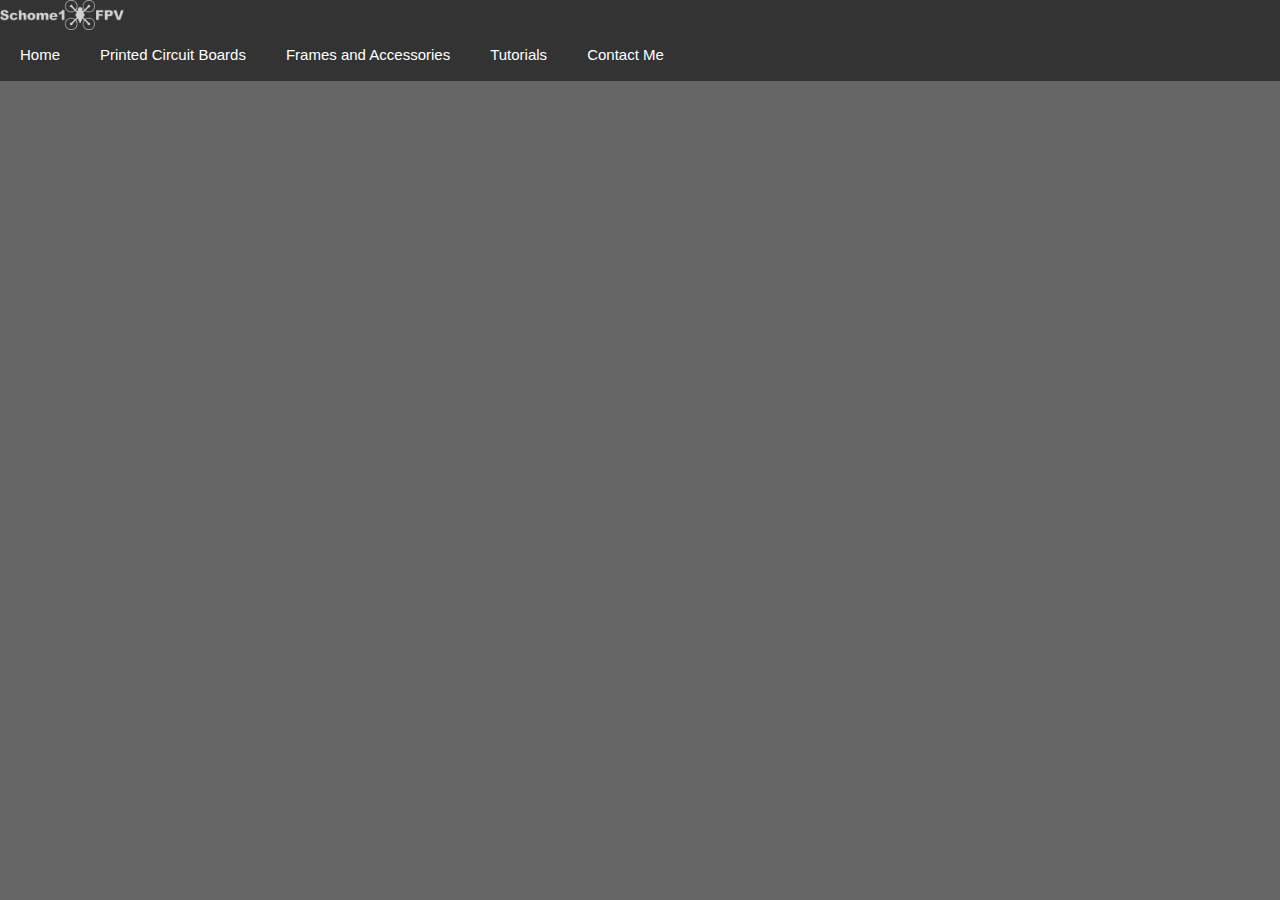
<file: index.html>
<!-- <a href="#home">Home</a>
<a href="#printed-circuit-boards">Printed Circuit Boards</a>
<a href="#frames-and-accessories">Frames and Accessories</a>
<a href="#tutorials">Tutorials</a>
<a href="#contact">Contact Me</a> -->

<!DOCTYPE html>
<html lang="en">
<head>
<meta charset="UTF-8">
<meta name="viewport" content="width=device-width, initial-scale=1.0">
<title>Responsive Navbar</title>
<!-- Add Font Awesome library -->
<link rel="stylesheet" href="https://cdnjs.cloudflare.com/ajax/libs/font-awesome/5.15.4/css/all.min.css">
<link rel="stylesheet" href="https://www.w3schools.com/w3css/4/w3.css">
<link rel="stylesheet" href="fpv-schome1-com-default.css">
<style>
/* Style for navbar */
.navbar {
  overflow: hidden;
  background-color: #333;
}

.navbar a {
  float: left;
  display: flex;
  justify-content: space-between;
  color: white;
  text-align: center;
  padding: 14px 20px;
  text-decoration: none;
}

.navbar a:hover {
  background-color: #ddd;
  color: black;
}

.navbar .icon {
  display: none;
}

/* Media query for responsiveness */
@media screen and (max-width: 600px) {
  .navbar a:not(:first-child) {display: none;}
  .navbar a.icon {
    float: right;
    display: block;
  }
}

@media screen and (max-width: 600px) {
  .navbar.responsive {position: relative;}
  .navbar.responsive .icon {
    position: absolute;
    right: 0;
    top: 0;
  }
  .navbar.responsive a {
    float: none;
    display: block;
    text-align: left;
  }
}
</style>
</head>
<body>

<div class="navbar" id="myNavbar">
  <div class="w3-bar-item logo">
    <img src="./img/schome1fpv-logo-icon.png" alt="Logo">
  </div><a href="./index.html">Home</a>
  <a href="./printed-circuit-boards.html">Printed Circuit Boards</a>
  <a href="./frames-and-accessories.html">Frames and Accessories</a>
  <a href="./tutorials.html">Tutorials</a>
  <a href="./contact.html">Contact Me</a>
  <a href="javascript:void(0);" class="icon" onclick="myFunction()">
    <i class="fa fa-bars"></i>
  </a>
</div>

<script>
function myFunction() {
  var x = document.getElementById("myNavbar");
  if (x.className === "navbar") {
    x.className += " responsive";
  } else {
    x.className = "navbar";
  }
}
</script>

</body>
</html>
</file>
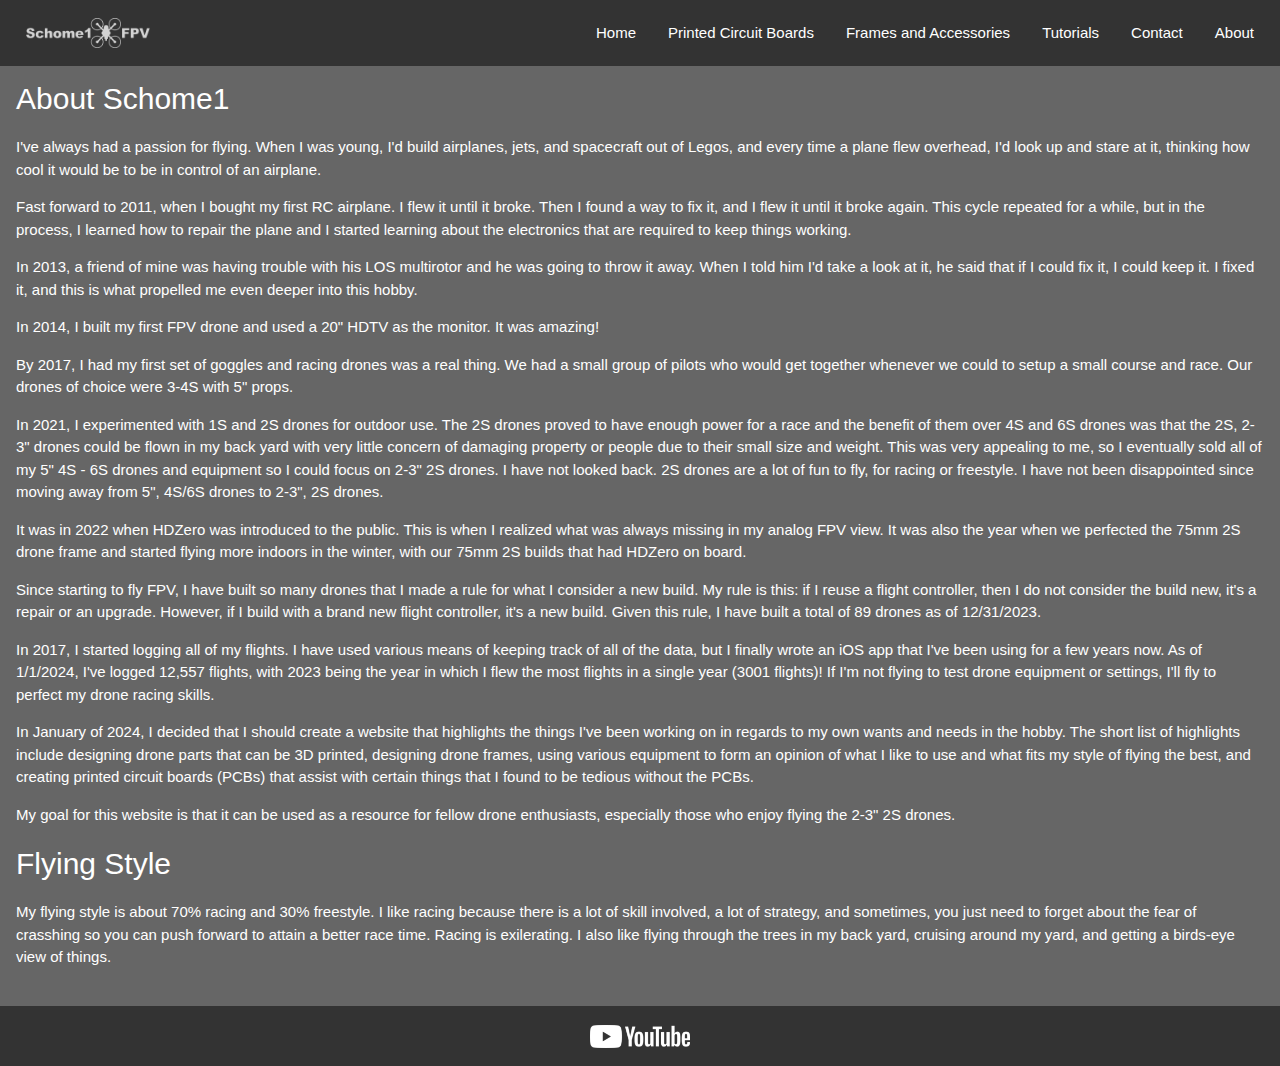
<file: about.html>
<!DOCTYPE html>
<html lang="en">
<head>
  <meta charset="UTF-8">
  <meta name="viewport" content="width=device-width, initial-scale=1.0">
  <link rel="stylesheet" href="https://www.w3schools.com/w3css/4/w3.css">
  <link rel="stylesheet" href="fpv-schome1-com-default.css">
  
  <title>Schome1 FPV - About</title>
  <link rel="icon" href="./img/schome1fpv-icon.png" type="image/png">

</head>
<body>

<!-- Logo and Toolbar -->
<div class="w3-bar toolbar">
  <div class="w3-bar-item logo">
    <img src="./img/schome1fpv-logo-icon.png" alt="Logo">
  </div>
  <div style="flex: 1;"></div>
  <button class="w3-bar-item w3-button" onclick="window.location.href='./index.html'" data-type="home">Home</button>
  <button class="w3-bar-item w3-button" onclick="window.location.href='./printed-circuit-boards.html'" data-type="pcbs">Printed Circuit Boards</button>
  <button class="w3-bar-item w3-button" onclick="window.location.href='./frames-and-accessories.html'" data-type="frames">Frames and Accessories</button>
  <button class="w3-bar-item w3-button" onclick="window.location.href='./tutorials.html'" data-type="tutorials">Tutorials</button>
  <button class="w3-bar-item w3-button" onclick="window.location.href='./contact.html'" data-type="contact">Contact</button>
  <button class="w3-bar-item w3-button" onclick="window.location.href='./about.html'" data-type="about">About</button>
</div>

<!-- Banner Image -->
<!-- <div class="w3-container banner-container">
  <img src="./img/outdoor-course.jpg" alt="Banner Image" class="w3-image banner-image">
</div> -->

<!-- Body Content -->
<div class="w3-container" id="about">
  <!-- About Content -->
  <div id="about"">
    <h2>About Schome1</h2>
    <p>
      I've always had a passion for flying. When I was young, I'd build airplanes, jets, and spacecraft out of Legos, and every time a plane flew overhead, 
      I'd look up and stare at it, thinking how cool it would be to be in control of an airplane.
    </p>

    <p>
      Fast forward to 2011, when I bought my first RC airplane.  I flew it until it broke.  Then I found a way to fix it, and I flew it until it broke again. 
      This cycle repeated for a while, but in the process, I learned how to repair the plane and I started learning about the electronics that
      are required to keep things working.
    </p>

    <p>
      In 2013, a friend of mine was having trouble with his LOS multirotor and he was going to throw it away. When I told him I'd take a look 
      at it, he said that if I could fix it, I could keep it.  I fixed it, and this is what propelled me even deeper into this hobby.
    </p>

    <p>
      In 2014, I built my first FPV drone and used a 20" HDTV as the monitor.  It was amazing!
    </p>

    <p>
      By 2017, I had my first set of goggles and racing drones was a real thing.  We had a small group of pilots who would get together whenever we 
      could to setup a small course and race.  Our drones of choice were 3-4S with 5" props.  
    </p>

    <p>
      In 2021, I experimented with 1S and 2S drones for outdoor use.  The 2S drones proved to have enough power for a race and the benefit of them over 
      4S and 6S drones was that the 2S, 2-3" drones could be flown in my back yard with very little concern of damaging property or people due to their 
      small size and weight.  This was very appealing to me, so I eventually sold all of my 5" 4S - 6S drones and equipment so I could focus on 2-3" 2S 
      drones. I have not looked back.  2S drones are a lot of fun to fly, for racing or freestyle. I have not been disappointed since moving away from 5", 
      4S/6S drones to 2-3", 2S drones.
    </p>

    <p>
      It was in 2022 when HDZero was introduced to the public.  This is when I realized what was always missing in my analog FPV view.  It was also the year 
      when we perfected the 75mm 2S drone frame and started flying more indoors in the winter, with our 75mm 2S builds that had HDZero on board.
    </p>

    <p>
      Since starting to fly FPV, I have built so many drones that I made a rule for what I consider a new build.  My rule is this:  if I reuse a flight 
      controller, then I do not consider the build new, it's a repair or an upgrade.  However, if I build with a brand new flight controller, it's a new build. 
      Given this rule, I have built a total of 89 drones as of 12/31/2023.
    </p>

    <p>
      In 2017, I started logging all of my flights.  I have used various means of keeping track of all of the data, but I finally wrote an iOS app 
      that I've been using for a few years now.  As of 1/1/2024, I've logged 12,557 flights, with 2023 being the year in which I flew the most flights 
      in a single year (3001 flights)!  If I'm not flying to test drone equipment or settings, I'll fly to perfect my drone racing skills.
    </p>

    <p>
      In January of 2024, I decided that I should create a website that highlights the things I've been working on in regards to my own wants and needs 
      in the hobby.  The short list of highlights include designing drone parts that can be 3D printed, designing drone frames, using various equipment 
      to form an opinion of what I like to use and what fits my style of flying the best, and creating printed circuit boards (PCBs) that assist with certain 
      things that I found to be tedious without the PCBs.
    </p>

    <p>
      My goal for this website is that it can be used as a resource for fellow drone enthusiasts, especially those who enjoy flying the 2-3" 2S drones.
    </p>

    <h2>Flying Style</h2>
    <p>
      My flying style is about 70% racing and 30% freestyle. I like racing because there is a lot of skill involved, a lot of strategy, and sometimes, 
      you just need to forget about the fear of crasshing so you can push forward to attain a better race time. Racing is exilerating. I also like flying 
      through the trees in my back yard, cruising around my yard, and getting a birds-eye view of things.
    </p>
  </div>
</div>

<br/>

<!-- Footer -->
<footer class="w3-container w3-center footer">
  <a href="https://www.youtube.com/@Schome1FPV" target="_blank" class="w3-padding w3-hover-opacity"><img src="./img/yt_logo_mono_dark.png" alt="YouTube" style="width:100px;"></a>
  <!-- <a href="#" target="_blank" class="w3-padding w3-hover-opacity"><img src="discord_icon.png" alt="Discord" style="width:30px;"></a> -->
</footer>

</body>
</html>
</file>
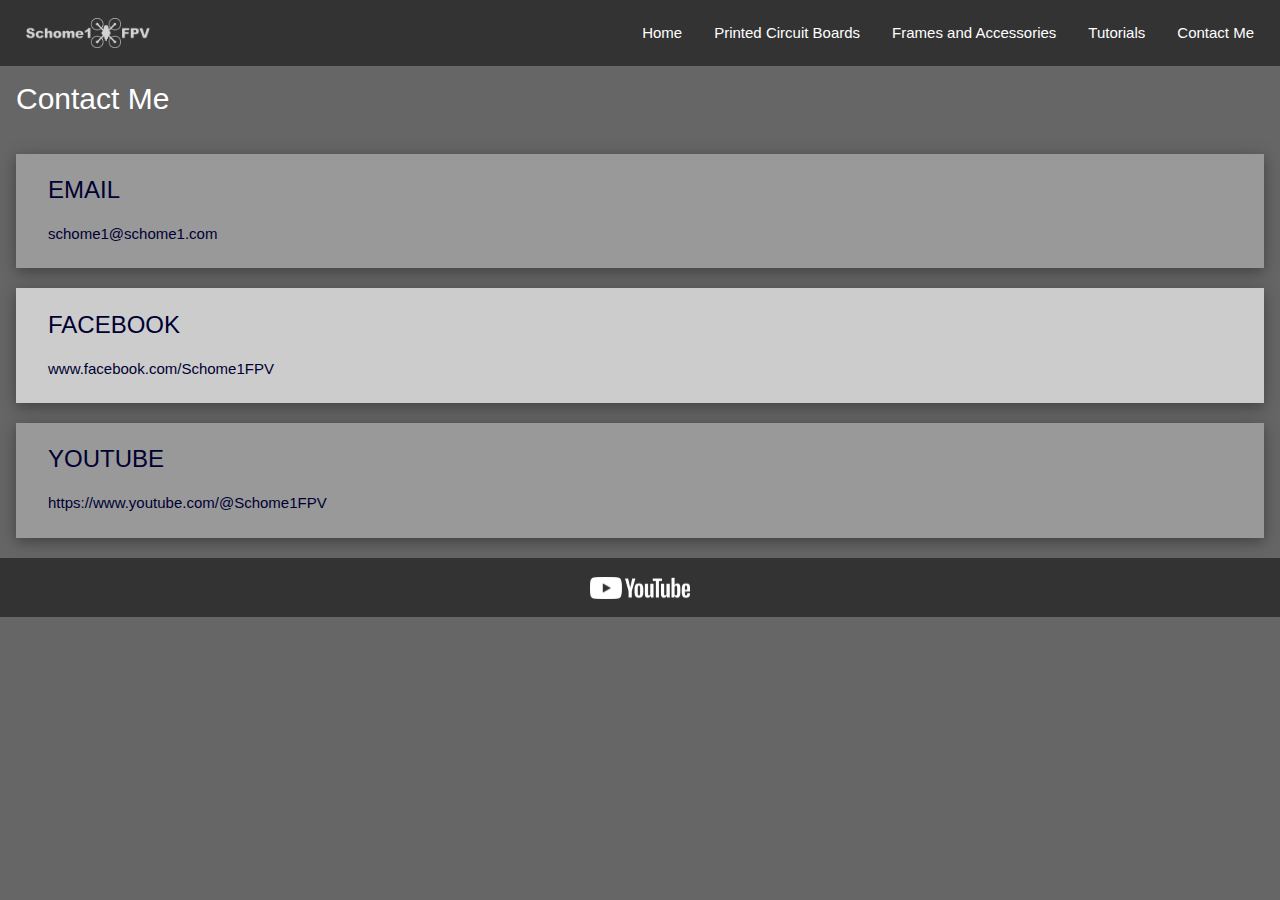
<file: contact.html>
<!DOCTYPE html>
<html lang="en">
<head>
  <meta charset="UTF-8">
  <meta name="viewport" content="width=device-width, initial-scale=1.0">
  <link rel="stylesheet" href="https://www.w3schools.com/w3css/4/w3.css">
  <link rel="stylesheet" href="fpv-schome1-com-default.css">

  <title>Schome1 FPV - Contact Me</title>
  <link rel="icon" href="./img/schome1fpv-icon.png" type="image/png">

</head>
<body>

<!-- Logo and Toolbar -->
<div class="w3-bar toolbar">
  <div class="w3-bar-item logo">
    <img src="./img/schome1fpv-logo-icon.png" alt="Logo">
  </div>
  <div style="flex: 1;"></div>
  <button class="w3-bar-item w3-button" onclick="window.location.href='./index.html'" data-type="home">Home</button>
  <button class="w3-bar-item w3-button" onclick="window.location.href='./printed-circuit-boards.html'" data-type="pcbs">Printed Circuit Boards</button>
  <button class="w3-bar-item w3-button" onclick="window.location.href='./frames-and-accessories.html'" data-type="frames">Frames and Accessories</button>
  <button class="w3-bar-item w3-button" onclick="window.location.href='./tutorials.html'" data-type="tutorials">Tutorials</button>
  <button class="w3-bar-item w3-button" onclick="window.location.href='./contact.html'" data-type="contact">Contact Me</button>
  <!-- <button class="w3-bar-item w3-button" onclick="window.location.href='./about.html'" data-type="about">About</button> -->
</div>

<!-- Banner Image -->
<!-- <div class="w3-container banner-container">
  <img src="./img/outdoor-course.jpg" alt="Banner Image" class="w3-image banner-image">
</div> -->

<!-- Body Content -->
<div class="w3-container" id="content">
  
  <!-- Contact Content -->
  <div id="contact">
    <h2>Contact Me</h2>

    <br/>
    
    <!-- Section - Email -->
    <div class="w3-card-4 w3-padding section section-even" onclick="window.location.href='mailto:schome1@schome1.com'">
      <div class="w3-container">
          <h3>EMAIL</h3>
          <p>schome1@schome1.com</p>
      </div>
    </div>

    <!-- Section - Facebook -->
    <div class="w3-card-4 w3-padding section section-odd" onclick="window.open('https://www.facebook.com/Schome1FPV', '_blank')">
      <div class="w3-container">
          <h3>FACEBOOK</h3>
          <p>www.facebook.com/Schome1FPV</p>
      </div>
    </div>

    <!-- Section - YouTube -->
    <div class="w3-card-4 w3-padding section section-even" onclick="window.open('https://www.youtube.com/mpschommer', '_blank')">
      <div class="w3-container">
          <h3>YOUTUBE</h3>
          <p>https://www.youtube.com/@Schome1FPV</p>
      </div>
    </div>

    <!-- Section - Discord -->
    <!-- <div class="w3-card-4 w3-padding section" onclick="window.open('https://www.discord.com/users/schomer1', '_blank')">
      <div class="w3-container">
          <h3>DISCORD</h3>
          <p>www.discord.com/users/schome1</p>
      </div>
    </div> -->

  </div>
</div>

<!-- Footer -->
<footer class="w3-container w3-center footer">
  <a href="https://www.youtube.com/@Schome1FPV" target="_blank" class="w3-padding w3-hover-opacity"><img src="./img/yt_logo_mono_dark.png" alt="YouTube" style="width:100px;"></a>
  <!-- <a href="#" target="_blank" class="w3-padding w3-hover-opacity"><img src="discord_icon.png" alt="Discord" style="width:30px;"></a> -->
</footer>

</body>
</html>
</file>
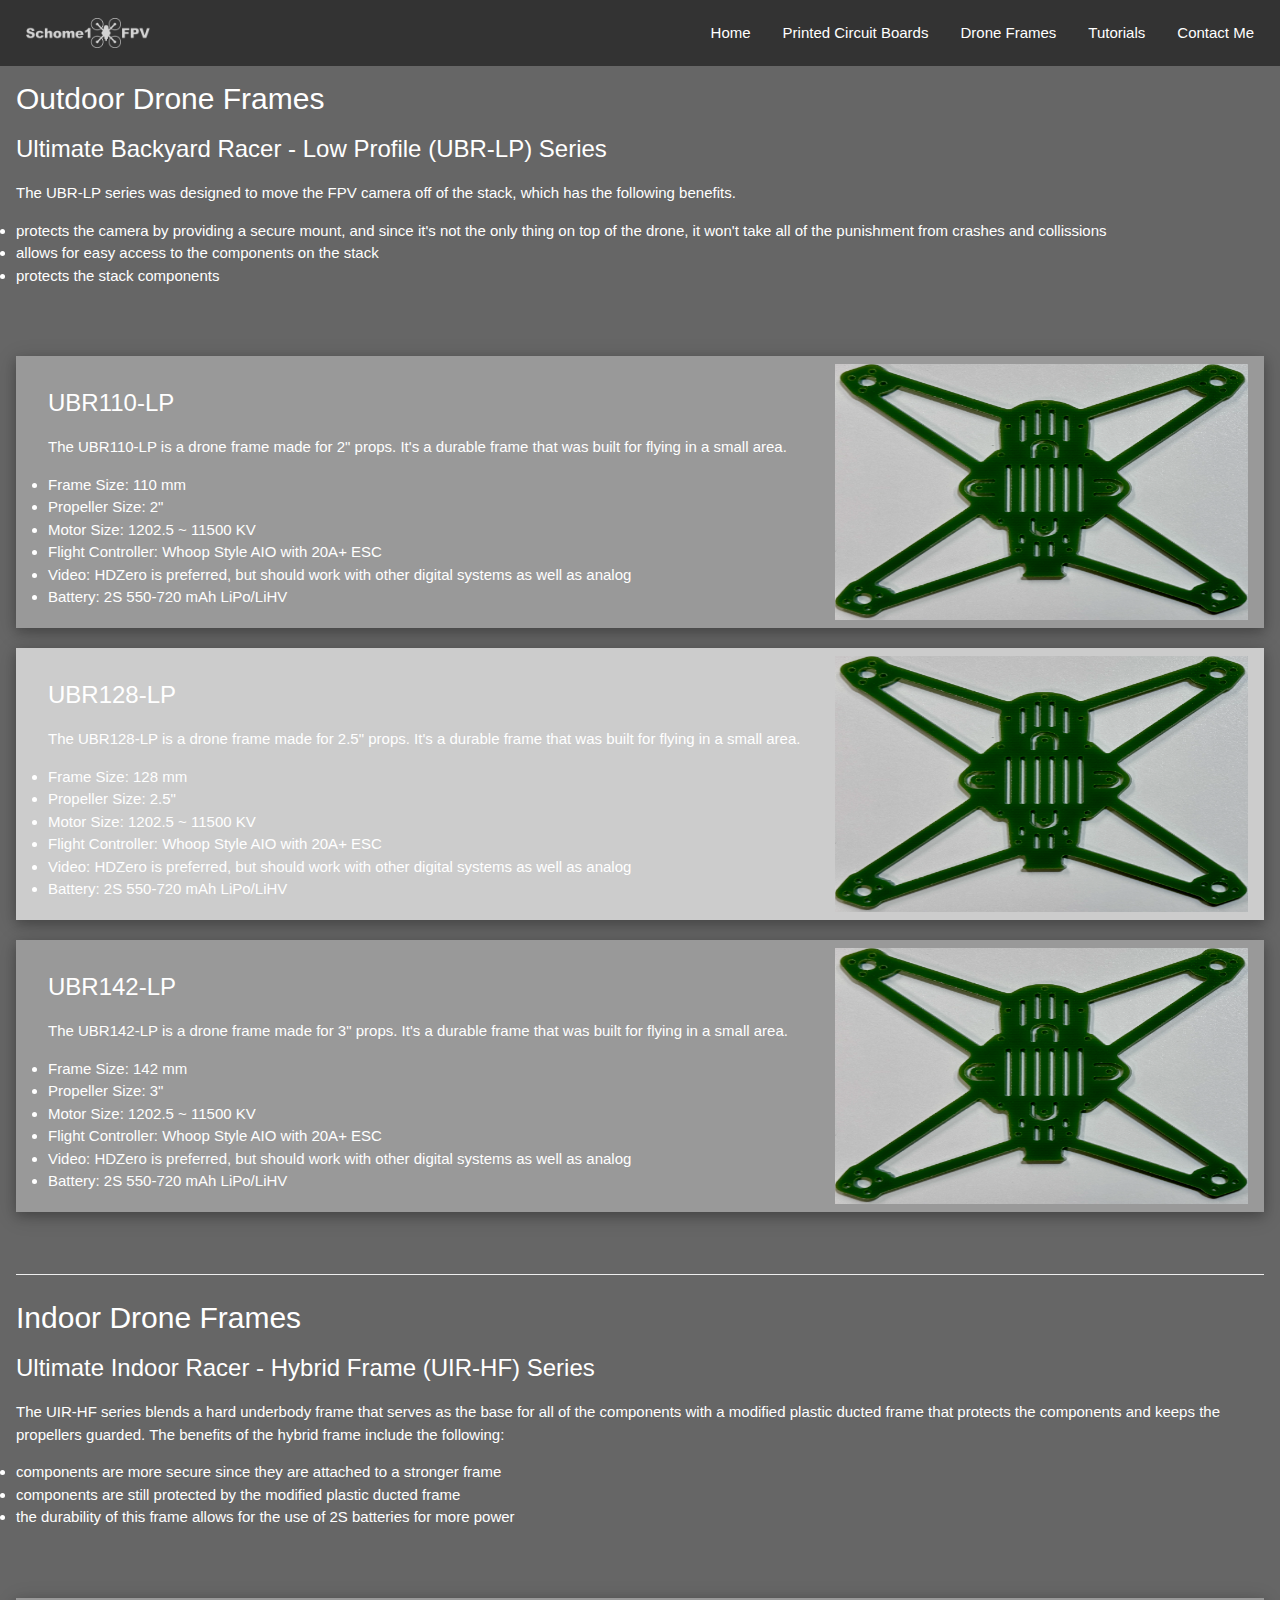
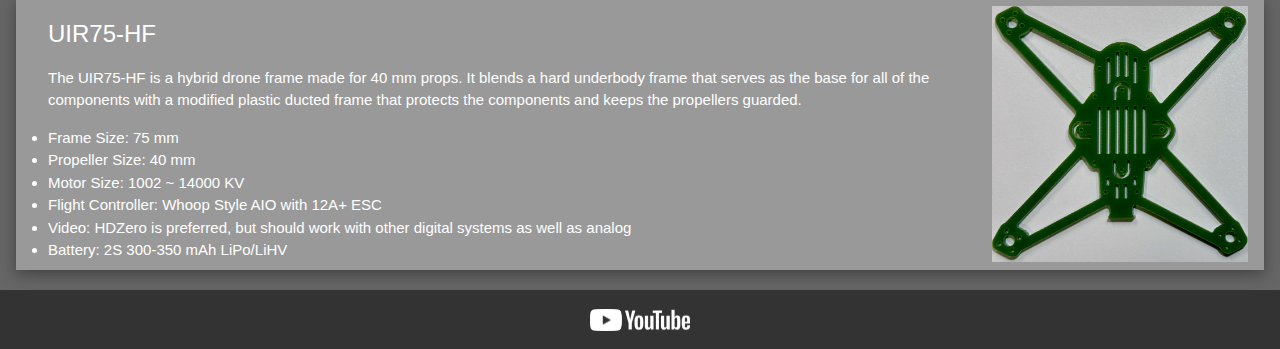
<file: drone-frames.html>
<!DOCTYPE html>
<html lang="en">
<head>
  <meta charset="UTF-8">
  <meta name="viewport" content="width=device-width, initial-scale=1.0">
  <link rel="stylesheet" href="https://www.w3schools.com/w3css/4/w3.css">
  <link rel="stylesheet" href="fpv-schome1-com-default.css">

  <title>Schome1 FPV - Drone Frames</title>
  <link rel="icon" href="./img/schome1fpv-icon.png" type="image/png">

</head>

<style>
  .callout {
    font-size: smaller;
    color: #666;
  }
</style>

<body>

<!-- Logo and Toolbar -->
<div class="w3-bar toolbar">
  <div class="w3-bar-item logo">
    <img src="./img/schome1fpv-logo-icon.png" alt="Logo">
  </div>
  <div style="flex: 1;"></div>
  <button class="w3-bar-item w3-button" onclick="window.location.href='./index.html'" data-type="home">Home</button>
  <button class="w3-bar-item w3-button" onclick="window.location.href='./printed-circuit-boards.html'" data-type="pcbs">Printed Circuit Boards</button>
  <button class="w3-bar-item w3-button" onclick="window.location.href='./drone-frames.html'" data-type="frames">Drone Frames</button>
  <button class="w3-bar-item w3-button" onclick="window.location.href='./tutorials.html'" data-type="tutorials">Tutorials</button>
  <button class="w3-bar-item w3-button" onclick="window.location.href='./contact.html'" data-type="contact">Contact Me</button>
  <!-- <button class="w3-bar-item w3-button" onclick="window.location.href='./about.html'" data-type="about">About</button> -->
</div>

<!-- Banner Image -->
<!-- <div class="w3-container banner-container">
  <img src="./img/outdoor-course.jpg" alt="Banner Image" class="w3-image banner-image">
</div> -->

<!-- Body Content -->
<div class="w3-container" id="frames">
  <!-- Home Content (default) -->
  <div id="home">
    <h2>Outdoor Drone Frames</h2>
    <h3>Ultimate Backyard Racer - Low Profile (UBR-LP) Series</h3>
    <p>
      The UBR-LP series was designed to move the FPV camera off of the stack, which has the following benefits.
      <li>protects the camera by providing a secure mount, and since it's not the only thing on top of the drone, it won't take all of the punishment from crashes and collissions</li>
      <li>allows for easy access to the components on the stack</li>
      <li>protects the stack components</li>
    </p>
    <p class="callout">frame sizes are measured motor to motor, diagonally, in millimeters</p>

    <br/>

    <!-- Section -->
    <div class="w3-card-4 w3-padding section" style="background-color: #999;" onclick="window.location.href='https://www.example.com/link2';">
      <div class="w3-container">
          <h3>UBR110-LP</h3>
          <p>The UBR110-LP is a drone frame made for 2" props.  It's a durable frame that was built for flying in a small area.</p>
          <li>Frame Size: 110 mm</li>
          <li>Propeller Size: 2"</li>
          <li>Motor Size: 1202.5 ~ 11500 KV</li>
          <li>Flight Controller: Whoop Style AIO with 20A+ ESC</li>
          <li>Video: HDZero is preferred, but should work with other digital systems as well as analog</li>
          <li>Battery: 2S 550-720 mAh LiPo/LiHV</li>
      </div>
      <img src="./img/mystuff-frame.png" alt="Frame" style="width:34%">
    </div>

    <!-- Section -->
    <div class="w3-card-4 w3-padding section" style="background-color: #ccc;" onclick="window.location.href='https://www.example.com/link2';">
      <div class="w3-container">
          <h3>UBR128-LP</h3>
          <p>
            The UBR128-LP is a drone frame made for 2.5" props.  It's a durable frame that was built for flying in a small area. 
          </p>
          <li>Frame Size: 128 mm</li>
          <li>Propeller Size: 2.5"</li>
          <li>Motor Size: 1202.5 ~ 11500 KV</li>
          <li>Flight Controller: Whoop Style AIO with 20A+ ESC</li>
          <li>Video: HDZero is preferred, but should work with other digital systems as well as analog</li>
          <li>Battery: 2S 550-720 mAh LiPo/LiHV</li>
      </div>
      <img src="./img/mystuff-frame.png" alt="Frame" style="width:34%">
    </div>

    <!-- Section -->
    <div class="w3-card-4 w3-padding section" style="background-color: #999;" onclick="window.location.href='https://www.example.com/link2';">
      <div class="w3-container">
          <h3>UBR142-LP</h3>
          <p>
            The UBR142-LP is a drone frame made for 3" props.  It's a durable frame that was built for flying in a small area. 
          </p>
          <li>Frame Size: 142 mm</li>
          <li>Propeller Size: 3"</li>
          <li>Motor Size: 1202.5 ~ 11500 KV</li>
          <li>Flight Controller: Whoop Style AIO with 20A+ ESC</li>
          <li>Video: HDZero is preferred, but should work with other digital systems as well as analog</li>
          <li>Battery: 2S 550-720 mAh LiPo/LiHV</li>
      </div>
      <img src="./img/mystuff-frame.png" alt="Frame" style="width:34%">
    </div>

    <br/>
    <hr>

    <h2>Indoor Drone Frames</h2>
    <h3>Ultimate Indoor Racer - Hybrid Frame (UIR-HF) Series</h3>
    <p>
      The UIR-HF series blends a hard underbody frame that serves as the base for all of the components with a modified plastic ducted frame that 
      protects the components and keeps the propellers guarded.  The benefits of the hybrid frame include the following:
      <li>components are more secure since they are attached to a stronger frame</li>
      <li>components are still protected by the modified plastic ducted frame</li>
      <li>the durability of this frame allows for the use of 2S batteries for more power</li>
    </p>
    <p class="callout">frame sizes are measured motor to motor, diagonally, in millimeters</p>

    <br/>

    <!-- Section -->
    <div class="w3-card-4 w3-padding section" style="background-color: #999;" onclick="window.location.href='https://www.example.com/link2';">
      <div class="w3-container">
          <h3>UIR75-HF</h3>
          <p>
            The UIR75-HF is a hybrid drone frame made for 40 mm props.  It blends a hard underbody frame that serves as the base for all of the components
            with a modified plastic ducted frame that protects the components and keeps the propellers guarded.
          </p>
          <li>Frame Size: 75 mm</li>
          <li>Propeller Size: 40 mm</li>
          <li>Motor Size: 1002 ~ 14000 KV</li>
          <li>Flight Controller: Whoop Style AIO with 12A+ ESC</li>
          <li>Video: HDZero is preferred, but should work with other digital systems as well as analog</li>
          <li>Battery: 2S 300-350 mAh LiPo/LiHV</li>
      </div>
      <img src="./img/mystuff-frame.png" alt="Frame" style="width:34%">
    </div>
  </div>
</div>

<!-- Footer -->
<footer class="w3-container w3-center footer">
  <a href="https://www.youtube.com/mpschommer" target="_blank" class="w3-padding w3-hover-opacity"><img src="./img/yt_logo_mono_dark.png" alt="YouTube" style="width:100px;"></a>
  <!-- <a href="#" target="_blank" class="w3-padding w3-hover-opacity"><img src="discord_icon.png" alt="Discord" style="width:30px;"></a> -->
</footer>

</body>
</html>
</file>
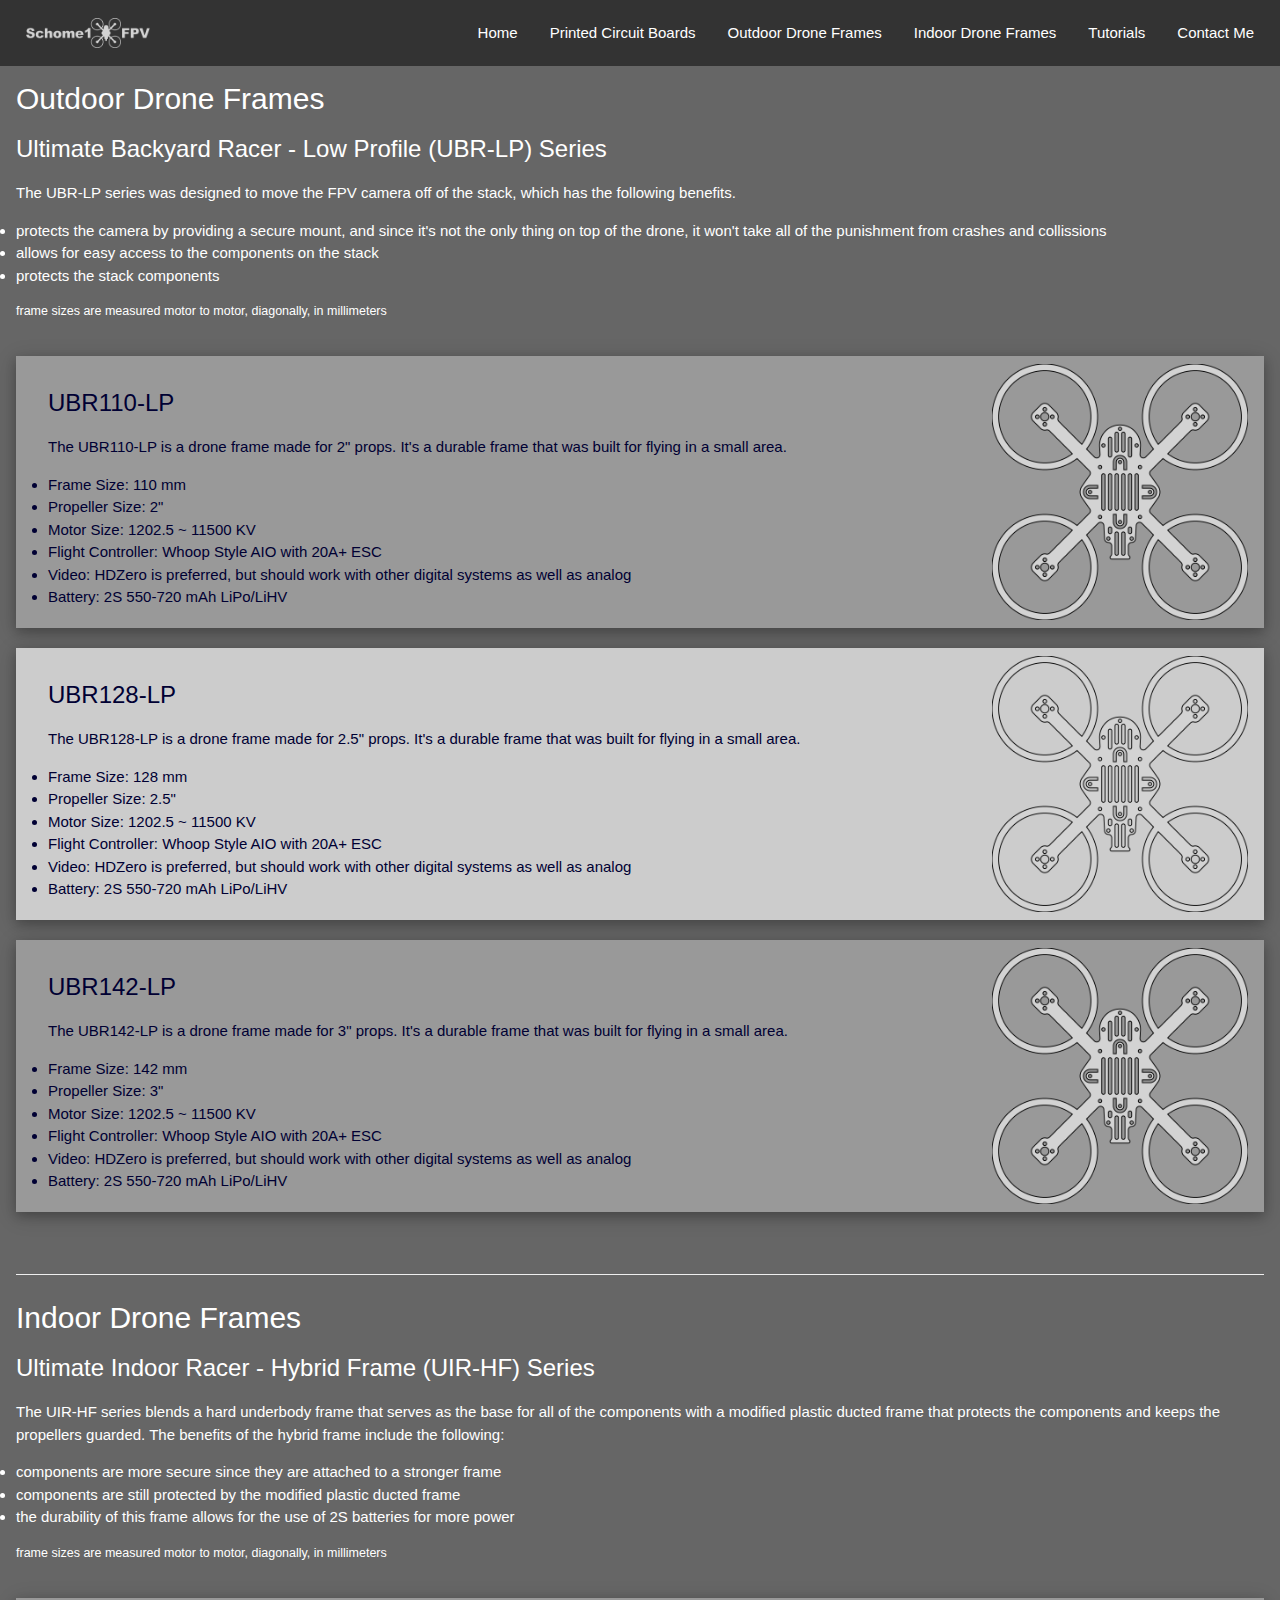
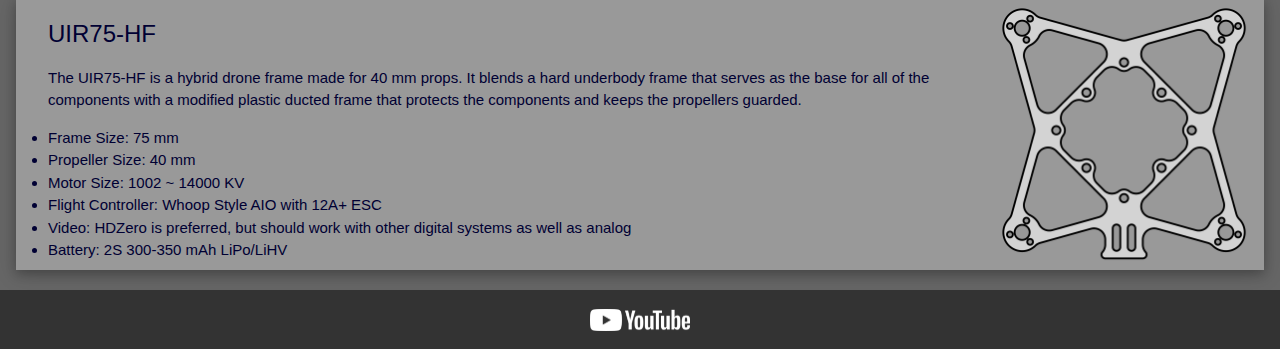
<file: frames-and-accessories.html>
<!DOCTYPE html>
<html lang="en">
<head>
  <meta charset="UTF-8">
  <meta name="viewport" content="width=device-width, initial-scale=1.0">
  <link rel="stylesheet" href="https://www.w3schools.com/w3css/4/w3.css">
  <link rel="stylesheet" href="fpv-schome1-com-default.css">

  <title>Schome1 FPV - Drone Frames</title>
  <link rel="icon" href="./img/schome1fpv-icon.png" type="image/png">

</head>

<style>
  .callout {
    font-size: smaller;
    color: #fff;
  }
</style>

<body>

<!-- Logo and Toolbar -->
<div class="w3-bar toolbar">
  <div class="w3-bar-item logo">
    <img src="./img/schome1fpv-logo-icon.png" alt="Logo">
  </div>
  <div style="flex: 1;"></div>
  <button class="w3-bar-item w3-button" onclick="window.location.href='./index.html'" data-type="home">Home</button>
  <button class="w3-bar-item w3-button" onclick="window.location.href='./printed-circuit-boards.html'" data-type="pcbs">Printed Circuit Boards</button>
  <button class="w3-bar-item w3-button" onclick="window.location.href='./ubr-frames-and-accessories.html'" data-type="frames">Outdoor Drone Frames</button>
  <button class="w3-bar-item w3-button" onclick="window.location.href='./uir-frames-and-accessories.html'" data-type="frames">Indoor Drone Frames</button>
  <button class="w3-bar-item w3-button" onclick="window.location.href='./tutorials.html'" data-type="tutorials">Tutorials</button>
  <button class="w3-bar-item w3-button" onclick="window.location.href='./contact.html'" data-type="contact">Contact Me</button>
  <!-- <button class="w3-bar-item w3-button" onclick="window.location.href='./about.html'" data-type="about">About</button> -->
</div>

<!-- Banner Image -->
<!-- <div class="w3-container banner-container">
  <img src="./img/outdoor-course.jpg" alt="Banner Image" class="w3-image banner-image">
</div> -->

<!-- Body Content -->
<div class="w3-container" id="frames">
  <!-- Home Content (default) -->
  <div id="home">
    <h2>Outdoor Drone Frames</h2>
    <h3>Ultimate Backyard Racer - Low Profile (UBR-LP) Series</h3>
    <p>
      The UBR-LP series was designed to move the FPV camera off of the stack, which has the following benefits.
      <li>protects the camera by providing a secure mount, and since it's not the only thing on top of the drone, it won't take all of the punishment from crashes and collissions</li>
      <li>allows for easy access to the components on the stack</li>
      <li>protects the stack components</li>
    </p>
    <p class="callout">frame sizes are measured motor to motor, diagonally, in millimeters</p>

    <br/>

    <!-- Section -->
    <div class="w3-card-4 w3-padding section section-even" onclick="window.location.href='https://www.example.com/link2';">
      <div class="w3-container">
          <h3>UBR110-LP</h3>
          <p>The UBR110-LP is a drone frame made for 2" props.  It's a durable frame that was built for flying in a small area.</p>
          <li>Frame Size: 110 mm</li>
          <li>Propeller Size: 2"</li>
          <li>Motor Size: 1202.5 ~ 11500 KV</li>
          <li>Flight Controller: Whoop Style AIO with 20A+ ESC</li>
          <li>Video: HDZero is preferred, but should work with other digital systems as well as analog</li>
          <li>Battery: 2S 550-720 mAh LiPo/LiHV</li>
      </div>
      <img src="./img/ubr-frame-image.png" alt="Frame">
    </div>

    <!-- Section -->
    <div class="w3-card-4 w3-padding section section-odd" onclick="window.location.href='https://www.example.com/link2';">
      <div class="w3-container">
          <h3>UBR128-LP</h3>
          <p>
            The UBR128-LP is a drone frame made for 2.5" props.  It's a durable frame that was built for flying in a small area. 
          </p>
          <li>Frame Size: 128 mm</li>
          <li>Propeller Size: 2.5"</li>
          <li>Motor Size: 1202.5 ~ 11500 KV</li>
          <li>Flight Controller: Whoop Style AIO with 20A+ ESC</li>
          <li>Video: HDZero is preferred, but should work with other digital systems as well as analog</li>
          <li>Battery: 2S 550-720 mAh LiPo/LiHV</li>
      </div>
      <img src="./img/ubr-frame-image.png" alt="Frame">
    </div>

    <!-- Section -->
    <div class="w3-card-4 w3-padding section section-even"onclick="window.location.href='https://www.example.com/link2';">
      <div class="w3-container">
          <h3>UBR142-LP</h3>
          <p>
            The UBR142-LP is a drone frame made for 3" props.  It's a durable frame that was built for flying in a small area. 
          </p>
          <li>Frame Size: 142 mm</li>
          <li>Propeller Size: 3"</li>
          <li>Motor Size: 1202.5 ~ 11500 KV</li>
          <li>Flight Controller: Whoop Style AIO with 20A+ ESC</li>
          <li>Video: HDZero is preferred, but should work with other digital systems as well as analog</li>
          <li>Battery: 2S 550-720 mAh LiPo/LiHV</li>
      </div>
      <img src="./img/ubr-frame-image.png" alt="Frame">
    </div>

    <br/>
    <hr/>
    
    <h2>Indoor Drone Frames</h2>
    <h3>Ultimate Indoor Racer - Hybrid Frame (UIR-HF) Series</h3>
    <p>
      The UIR-HF series blends a hard underbody frame that serves as the base for all of the components with a modified plastic ducted frame that 
      protects the components and keeps the propellers guarded.  The benefits of the hybrid frame include the following:
      <li>components are more secure since they are attached to a stronger frame</li>
      <li>components are still protected by the modified plastic ducted frame</li>
      <li>the durability of this frame allows for the use of 2S batteries for more power</li>
    </p>
    <p class="callout">frame sizes are measured motor to motor, diagonally, in millimeters</p>

    <br/>

    <!-- Section -->
    <div class="w3-card-4 w3-padding section section-even" onclick="window.location.href='https://www.example.com/link2';">
      <div class="w3-container">
          <h3>UIR75-HF</h3>
          <p>
            The UIR75-HF is a hybrid drone frame made for 40 mm props.  It blends a hard underbody frame that serves as the base for all of the components
            with a modified plastic ducted frame that protects the components and keeps the propellers guarded.
          </p>
          <li>Frame Size: 75 mm</li>
          <li>Propeller Size: 40 mm</li>
          <li>Motor Size: 1002 ~ 14000 KV</li>
          <li>Flight Controller: Whoop Style AIO with 12A+ ESC</li>
          <li>Video: HDZero is preferred, but should work with other digital systems as well as analog</li>
          <li>Battery: 2S 300-350 mAh LiPo/LiHV</li>
      </div>
      <img src="./img/uir-frame-image.png" alt="Frame">
    </div>
  </div>    
  </div>
</div>

<!-- Footer -->
<footer class="w3-container w3-center footer">
  <a href="https://www.youtube.com/@Schome1FPV" target="_blank" class="w3-padding w3-hover-opacity"><img src="./img/yt_logo_mono_dark.png" alt="YouTube" style="width:100px;"></a>
  <!-- <a href="#" target="_blank" class="w3-padding w3-hover-opacity"><img src="discord_icon.png" alt="Discord" style="width:30px;"></a> -->
</footer>

</body>
</html>
</file>
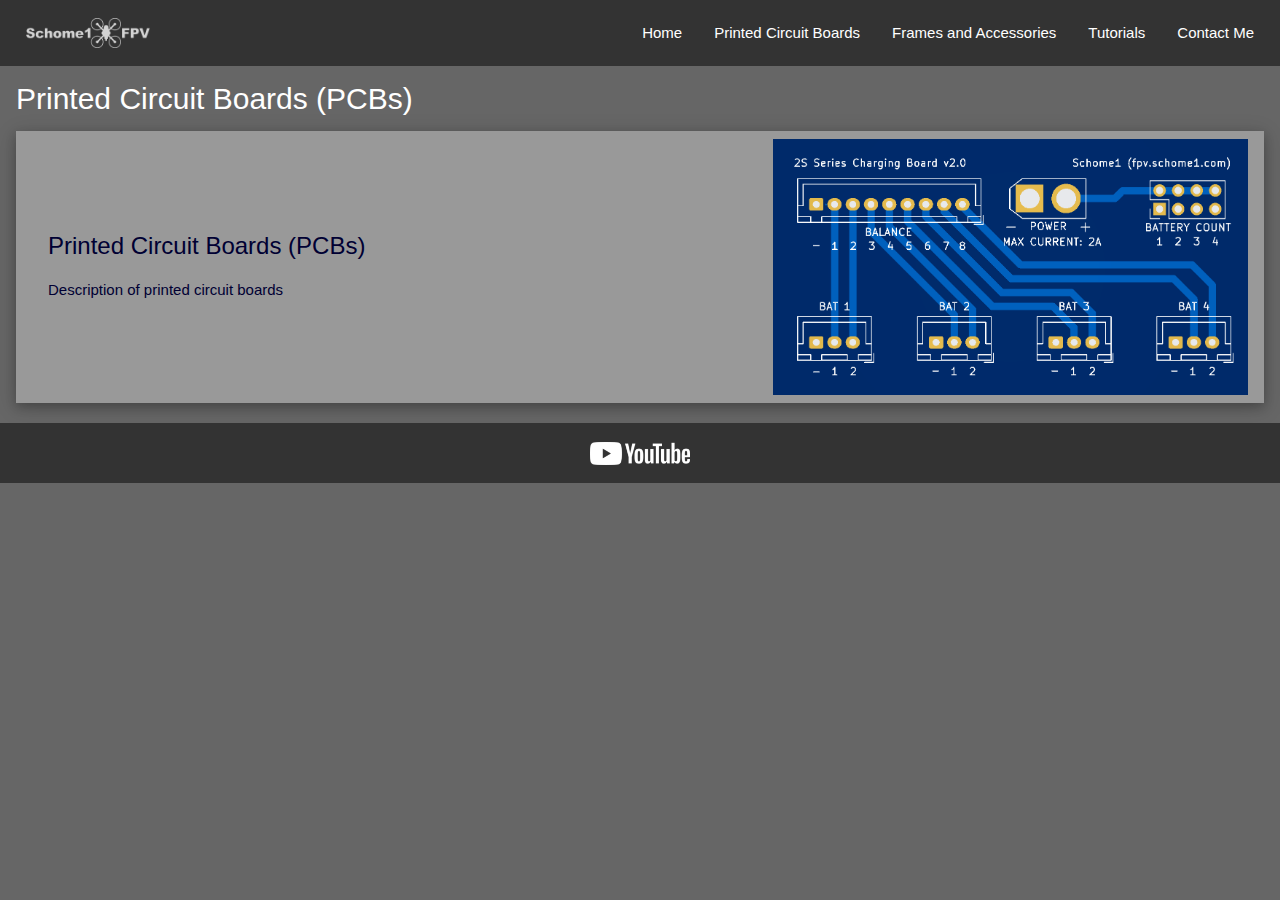
<file: printed-circuit-boards.html>
<!DOCTYPE html>
<html lang="en">
<head>
  <meta charset="UTF-8">
  <meta name="viewport" content="width=device-width, initial-scale=1.0">
  <link rel="stylesheet" href="https://www.w3schools.com/w3css/4/w3.css">
  <link rel="stylesheet" href="fpv-schome1-com-default.css">

  <title>Schome1 FPV - Printed Circuit Boards</title>
  <link rel="icon" href="./img/schome1fpv-icon.png" type="image/png">

</head>
<body>

<!-- Logo and Toolbar -->
<div class="w3-bar toolbar">
  <div class="w3-bar-item logo">
    <img src="./img/schome1fpv-logo-icon.png" alt="Logo">
  </div>
  <div style="flex: 1;"></div>
  <button class="w3-bar-item w3-button" onclick="window.location.href='./index.html'" data-type="home">Home</button>
  <button class="w3-bar-item w3-button" onclick="window.location.href='./printed-circuit-boards.html'" data-type="pcbs">Printed Circuit Boards</button>
  <button class="w3-bar-item w3-button" onclick="window.location.href='./frames-and-accessories.html'" data-type="frames">Frames and Accessories</button>
  <button class="w3-bar-item w3-button" onclick="window.location.href='./tutorials.html'" data-type="tutorials">Tutorials</button>
  <button class="w3-bar-item w3-button" onclick="window.location.href='./contact.html'" data-type="contact">Contact Me</button>
  <!-- <button class="w3-bar-item w3-button" onclick="window.location.href='./about.html'" data-type="about">About</button> -->
</div>

<!-- Banner Image -->
<!-- <div class="w3-container banner-container">
  <img src="./img/outdoor-course.jpg" alt="Banner Image" class="w3-image banner-image">
</div> -->

<!-- Body Content -->
<div class="w3-container" id="pcbs">
  <!-- Home Content (default) -->
  <div id="home">
    <h2>Printed Circuit Boards (PCBs)</h2>
    
    <!-- Section - PCBs -->
    <div class="w3-card-4 w3-padding section section-even" onclick="window.location.href='https://www.example.com/link1';">
      <div class="w3-container">
          <h3>Printed Circuit Boards (PCBs)</h3>
          <p>Description of printed circuit boards</p>
      </div>
      <img src="./img/pcb-image.png" alt="PCB">
    </div>
  </div>
</div>

<!-- Footer -->
<footer class="w3-container w3-center footer">
  <a href="https://www.youtube.com/@Schome1FPV" target="_blank" class="w3-padding w3-hover-opacity"><img src="./img/yt_logo_mono_dark.png" alt="YouTube" style="width:100px;"></a>
  <!-- <a href="#" target="_blank" class="w3-padding w3-hover-opacity"><img src="discord_icon.png" alt="Discord" style="width:30px;"></a> -->
</footer>

</body>
</html>
</file>
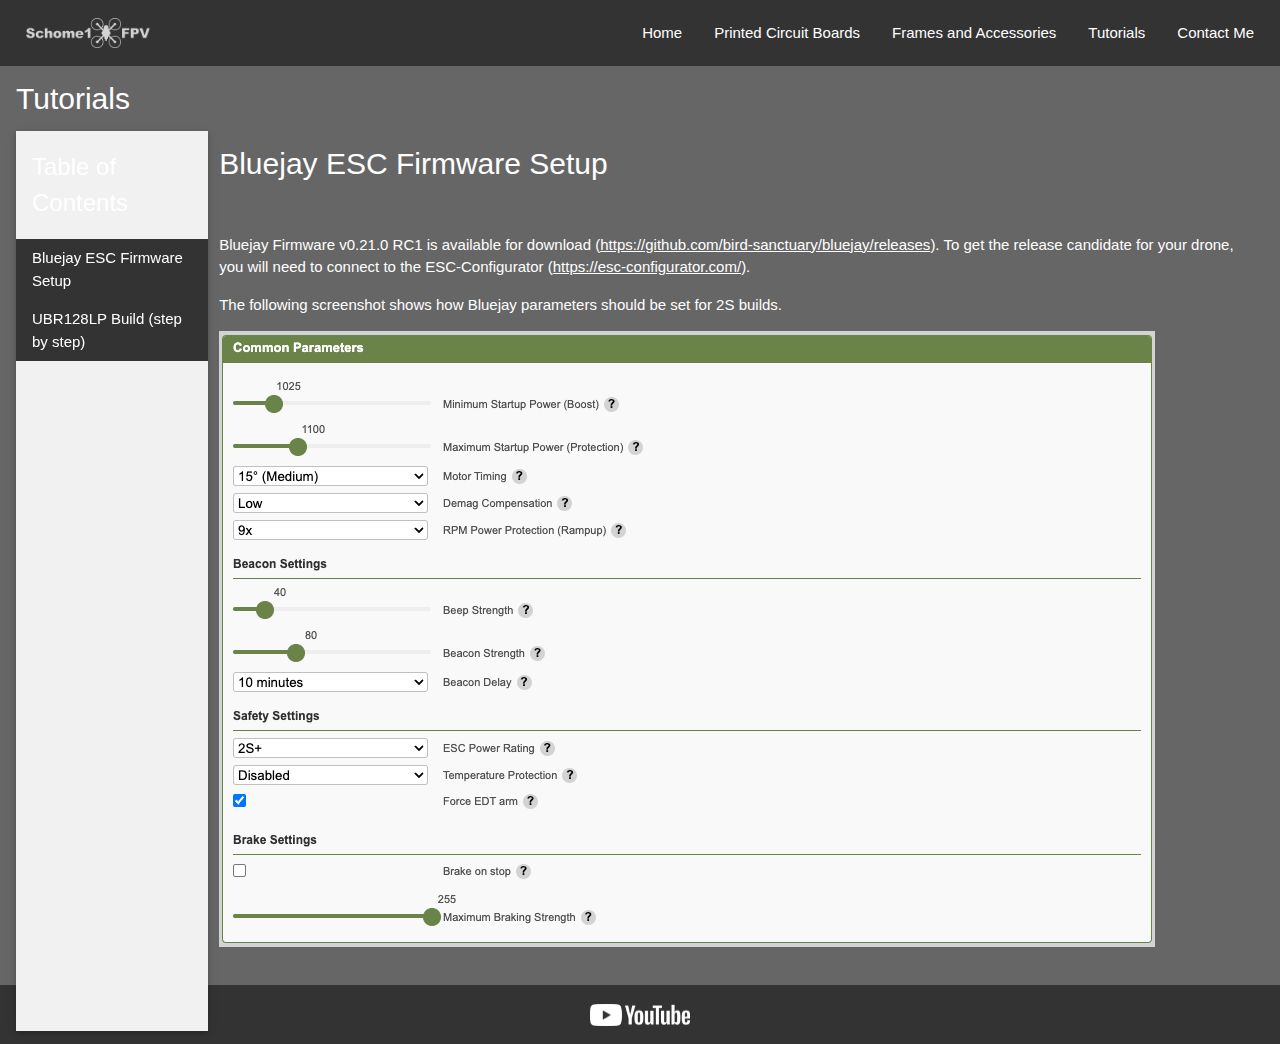
<file: tutorials.html>
<!DOCTYPE html>
<html lang="en">
<head>
  <meta charset="UTF-8">
  <meta name="viewport" content="width=device-width, initial-scale=1.0">
  <link rel="stylesheet" href="https://www.w3schools.com/w3css/4/w3.css">
  <link rel="stylesheet" href="fpv-schome1-com-default.css">

  <style>
  </style>
  
  <title>Schome1 FPV - Tutorials</title>
  <link rel="icon" href="./img/schome1fpv-icon.png" type="image/png">

</head>
<body>

<!-- Logo and Toolbar -->
<div class="w3-bar toolbar">
  <div class="w3-bar-item logo">
    <img src="./img/schome1fpv-logo-icon.png" alt="Logo">
  </div>
  <div style="flex: 1;"></div>
  <button class="w3-bar-item w3-button" onclick="window.location.href='./index.html'" data-type="home">Home</button>
  <button class="w3-bar-item w3-button" onclick="window.location.href='./printed-circuit-boards.html'" data-type="pcbs">Printed Circuit Boards</button>
  <button class="w3-bar-item w3-button" onclick="window.location.href='./frames-and-accessories.html'" data-type="frames">Frames and Accessories</button>
  <button class="w3-bar-item w3-button" onclick="window.location.href='./tutorials.html'" data-type="tutorials">Tutorials</button>
  <button class="w3-bar-item w3-button" onclick="window.location.href='./contact.html'" data-type="contact">Contact Me</button>
  <!-- <button class="w3-bar-item w3-button" onclick="window.location.href='./about.html'" data-type="about">About</button> -->
</div>

<!-- Banner Image -->
<!-- <div class="w3-container banner-container">
  <img src="./img/outdoor-course.jpg" alt="Banner Image" class="w3-image banner-image">
</div> -->

<!-- Body Content -->
<div class="w3-container" id="tutorials">
  <div id="home">
    <h2>Tutorials</h2>
    
    <div class="w3-sidebar w3-bar-block w3-light-grey w3-card" style="width:15%">
      <h3 class="w3-bar-item">Table of Contents</h3>
      <a href="#" class="w3-bar-item w3-button" onclick="showTutorial('tutorial1')">Bluejay ESC Firmware Setup</a>
      <a href="#" class="w3-bar-item w3-button" onclick="showTutorial('tutorial2')">UBR128LP Build (step by step)</a>
      <!-- Add more tutorial links as needed -->
    </div>
    
    <div class="w3-container" style="margin-left:15%">
      <div id="tutorial1" class="tutorial">
        <h2>Bluejay ESC Firmware Setup</h2>
        <br />

        <p>
          Bluejay Firmware v0.21.0 RC1 is available for download (<a href="https://github.com/bird-sanctuary/bluejay/releases" target="_top">https://github.com/bird-sanctuary/bluejay/releases</a>).  
          To get the release candidate for your drone, you will need to connect to the ESC-Configurator (<a href="https://esc-configurator.com/" target="_top">https://esc-configurator.com/</a>).
        </p>
        <p>
          The following screenshot shows how Bluejay parameters should be set for 2S builds.
          <div>
            <img src="./img/tutorials/bluejay-common-parameters.png" alt="Bluejay Common Parameters Image">
          </div>
        </p>

        <br />
      </div>
      <div id="tutorial2" class="tutorial" style="display:none">
        <h2>UBR128LP Build (step by step)</h2>
        <br />

        <p>
          Navigate to the UBR128LP Build Guide by clicking the link below.
          <div>
            <a href="https://docs.google.com/document/d/1TuC0n6mrL2WCAiOmm4dFUfCoUUSiUDI78w8RMpSie0w/edit?usp=sharing" target="_top">https://docs.google.com/document/d/1TuC0n6mrL2WCAiOmm4dFUfCoUUSiUDI78w8RMpSie0w/edit?usp=sharing</a>
          </div>
        </p>
     
        <br />
      </div>
      <!-- Add more tutorial content as needed -->
    </div>    
  </div>
</div>

<!-- Footer -->
<footer class="w3-container w3-center footer">
  <a href="https://www.youtube.com/@Schome1FPV" target="_blank" class="w3-padding w3-hover-opacity"><img src="./img/yt_logo_mono_dark.png" alt="YouTube" style="width:100px;"></a>
  <!-- <a href="#" target="_blank" class="w3-padding w3-hover-opacity"><img src="discord_icon.png" alt="Discord" style="width:30px;"></a> -->
</footer>


<script>
  function showTutorial(tutorialId) {
    var i;
    var tutorials = document.getElementsByClassName("tutorial");
    for (i = 0; i < tutorials.length; i++) {
      tutorials[i].style.display = "none";
    }
    document.getElementById(tutorialId).style.display = "block";
  }
</script>

</body>
</html>
</file>
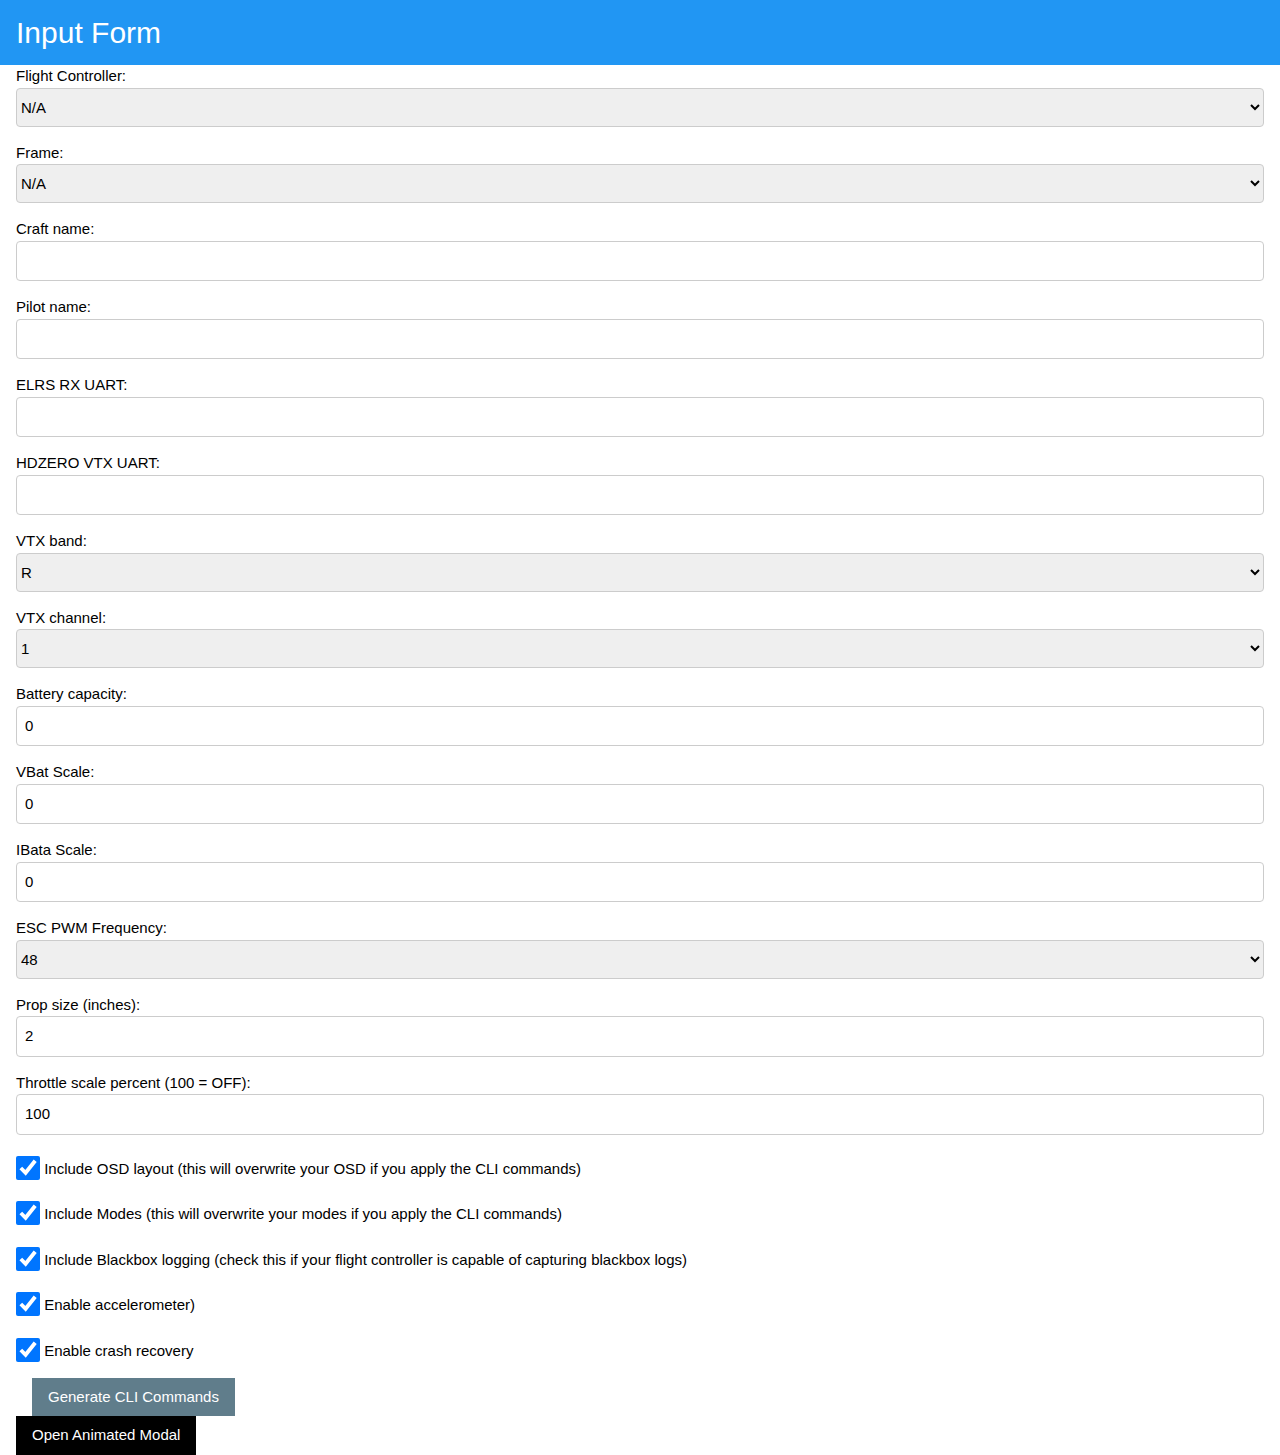
<file: uas.html>
<!DOCTYPE html>
<html>
    <title>Betaflight CLI Commands for Racing Drones (2" to 4")</title>
    <meta name="viewport" content="width=device-width, initial-scale=1">
    <link rel="stylesheet" href="https://www.w3schools.com/w3css/4/w3.css">
    <style>
        /* The Modal (background) */
        .modal {
        display: none; /* Hidden by default */
        position: fixed; /* Stay in place */
        z-index: 1; /* Sit on top */
        padding-top: 100px; /* Location of the box */
        left: 0;
        top: 0;
        width: 60%; /* Full width */
        height: 600%; /* Full height */
        overflow: auto; /* Enable scroll if needed */
        background-color: rgb(0,0,0); /* Fallback color */
        background-color: rgba(0,0,0,0.4); /* Black w/ opacity */
        }

        /* Modal Content */
        .modal-content {
        background-color: #fefefe;
        margin: auto;
        padding: 20px;
        border: 1px solid #888;
        width: 80%;
        }

    </style>        
   <head>
      <script>
         function concatenate(name, subject) {
            var val;
            val = name + subject;
            return val;
         }
         function DisplayFunction() {
            var frame = document.getElementById("frame").value;
            var flightController = document.getElementById("flight-controller").value;

            // presets based on user entries
            var includeOSD = document.getElementById("include-osd").checked;
            var includeModes = document.getElementById("include-modes").checked;
            var includeBlackbox = document.getElementById("include-blackbox").checked;
            // var elrsUART = document.getElementById("elrs-rx-uart").value - 1;
            // var hdzeroUART = document.getElementById("hdzero-vtx-uart").value - 1;

            var craftName = document.getElementById("craft-name").value;
            var pilotName = document.getElementById("pilot-name").value;
            var elrsRxPortId = document.getElementById("elrs-rx-uart").value - 1;
            var hdzeroVtxPortId = document.getElementById("hdzero-vtx-uart").value - 1;
            var vtxBand = document.getElementById("vtx-band").value;
            var vtxChannel = document.getElementById("vtx-channel").value;
            var batteryCapacity = document.getElementById("battery-capacity").value;
            var vbatScale = document.getElementById("vbat-scale").value;
            var ibataScale = document.getElementById("ibata-scale").value;
            var escPWMFrequency = document.getElementById("esc-pwm-frequency").value;
            var propSizeInInches = document.getElementById("prop-size-inches").value;
            var throttleScalePercent = document.getElementById("throttle-scale-percent").value;

            var accelerometerHardware = document.getElementById("acc-hardware").checked ? "AUTO" : "NONE";
            var crashRecovery = document.getElementById("crash-recovery").checked == true ? "ON" : "OFF";
            if(crashRecovery == "ON") {
                accelerometerHardware = "AUTO"; // need accelerometer on to use crash recovery
            }

            // presets based on frame
            if(frame == "UBR116LP") {
                propSizeInInches = 2.0;
            }
            else if(frame == "UBR128LP") {
                propSizeInInches = 2.5;
            }

            // presets based on flight controller
            if(flightController == "TURC") {
                elrsRxPortId = 1;
                hdzeroVtxPortId = 0;
                vbatScale = 111;
                ibataScale = 650;
                escPWMFrequency = 24;
                includeBlackbox = true;
            }

            // presets based on frame and flight controller
            if(frame == "UBR116LP" && flightController == "TURC") {
            }
            else if(frame == "UBR128LP" && flightController == "TURC") {
                
            }



            var result = "";
            // result = "<pre>";
            // result = result + "\n<code>";
            // result = result + concatenate("\nset craft_name = ", craftName);
            // result = result + concatenate("\nset pilot_name = ", pilotName);
            // result = result + concatenate("\nset vtx_band = ", vtxBand);
            // result = result + concatenate("\nset vtx_channel = ", vtxChannel);
            
            // if(batteryCapacity > 0) {
            //     result = result + concatenate("\nset bat_capacity = ", batteryCapacity);
            // }

            // if(vbatScale > 0) {
            //     result = result + concatenate("\nset vbat_scale = ", vbatScale);
            // }

            // if(ibataScale > 0) {
            //     result = result + concatenate("\nset ibata_scale = ", ibataScale);
            // }

            // if(batteryCapacity > 0) {
            //     result = result + concatenate("\nset osd_cap_alarm = ", (batteryCapacity * 0.70));
            // }
            // result = result + concatenate("\nset thrust_linear = ", (escPWMFrequency >= 48 ? 20 : 0));
            
            // if(propSizeInInches > 0) {
            //     result = result + concatenate("\nset dyn_idle_min_rpm = ", ((15000 / propSizeInInches) / 100));
            // }

            // if((throttleScalePercent >= 70) && (throttleScalePercent < 100)) {
            //     result = result + "\nset throttle_limit_type = SCALE";
            //     result = result + concatenate("\nset throttle_limit_percent = ", throttleScalePercent);
            // }
            // else {
            //     result = result + "\nset throttle_limit_type = OFF";
            // }

            result += "\n# --";
            result += "\n# -- Ports";
            result += "\n# --";
            result += "\n# -- https://intofpv.com/t-cli-reference-the-serial-command";
            result += "\n# -- serial <Port ID> <Function ID> <MSP Baud Rate> <GPS Baud Rate> <Telemetry Baud Rate> <Blackbox Baud Rate>";
            result += "\n# -- HDZERO = MSP + Display Port = 1 + 131072 = 131073";
            result += "\nserial " + hdzeroVtxPortId + " 131073 0 0 0 0";
            result += "\n# -- ELRS RX = Serial RX = 64 plus default baud rates";
            result += "\n# -- 1 = UART2, 64 = Serial RX, 115200 = Baud Rate";
            result += "\nserial " + elrsRxPortId + " 64 0 0 0 0";
            result += "\n";
            

            result += "\n# --";
            result += "\n# -- Features";
            result += "\n# --";
            result += "\nfeature -AIRMODE";
            result += "\nfeature RX_SERIAL";
            result += "\nfeature TELEMETRY";
            result += "\nfeature MOTOR_STOP";
            result += "\nfeature OSD";


            result += "\n# --";
            result += "\n# -- Configuration Tab Settings";
            result += "\n# --";
            result += "\nset small_angle = 180";
            result += concatenate("\nset acc_hardware = ", accelerometerHardware);
            result += concatenate("\nset craft_name = ", craftName);
            result += concatenate("\nset pilot_name = ", pilotName);


            result += "\n# --";
            result += "\n# -- Power & Battery Tab Settings";
            result += "\n# --";
            if(batteryCapacity > 0) {
                // battery voltage scale
                result = result + concatenate("\nset bat_capacity = ", batteryCapacity);
            }
            if(vbatScale > 0) {
                // battery current scale
                result = result + concatenate("\nset vbat_scale = ", vbatScale);
            }
            if(ibataScale > 0) {
                result = result + concatenate("\nset ibata_scale = ", ibataScale);
            }
            result += "\nset vbat_max_cell_voltage = 440";


            result += "\n# --";
            result += "\n# -- PID Tuning Tab Settings";
            result += "\n# --";
            // reset profile 0 settings
            result += "\nprofile 0";
            // reset rateprofile 0 settings
            result += "\nrateprofile 0";
            result += "\n# --";
            result += "\n# -- PID Tuning Tab Settings (PID Profile Settings)";
            result += "\n# --";
            result += "\nset profile_name = Race";
            // Use 30 - 40 for a race profile
            result += "\nset iterm_relax_cutoff = 40";
            result += "\nset throttle_boost = 0";
            result = result + concatenate("\nset thrust_linear = ", (escPWMFrequency >= 48 ? 20 : 0));
            if(propSizeInInches > 0) {
                result = result + concatenate("\nset dyn_idle_min_rpm = ", ((15000 / propSizeInInches) / 100));
            }
            result += "\nset vbat_sag_compensation = 100";
            // To only cover the slow fall, set vbat_sag_lpf_period to 200 (20 seconds period, or a time constant of about 3.3 seconds). This will not compensate for quick transient drops. High values make sense for slow flyers or cinematic type flying.
            // To respond quickly, stick with the default vbat_sag_lpf_period of 2, or 200ms. This has a time constant of about 33ms, fast enough to respond very quickly to fast throttle blips and quick split-S turn type sags.
            result += "\nset vbat_sag_lpf_period = 2";


            result += "\n# --";
            result += "\n# -- PID Tuning Tab Settings (Rateprofile Settings)";
            result += "\n# --";
            result += "\nset roll_rc_rate = 40";
            result += "\nset pitch_rc_rate = 30";
            result += "\nset yaw_rc_rate = 40";
            result += "\nset roll_srate = 40";
            result += "\nset pitch_srate = 30";
            result += "\nset yaw_srate = 40";
            if((throttleScalePercent >= 70) && (throttleScalePercent < 100)) {
                result = result + "\nset throttle_limit_type = SCALE";
                result = result + concatenate("\nset throttle_limit_percent = ", throttleScalePercent);
            }
            else {
                result = result + "\nset throttle_limit_type = OFF";
            }


            result += "\n# --";
            result += "\n# -- PID Tuning Tab Settings (Filter Settings)";
            result += "\n# --";
            result += "\nset gyro_lpf1_static_hz = 0";
            result += "\nset gyro_lpf2_static_hz = 0";
            result += "\nset dyn_notch_count = 1";
            result += "\nset dyn_notch_q = 500";
            result += "\nset gyro_lpf1_dyn_min_hz = 0";

            result += "\nset simplified_dterm_filter = OFF";
            result += "\nset dterm_lpf1_dyn_min_hz = 100";
            result += "\nset dterm_lpf1_dyn_max_hz = 125";
            result += "\nset dterm_lpf1_type = BIQUAD";
            result += "\nset dterm_lpf2_static_hz = 0";

            result += "\nset d_pitch = 34";
            result += "\nset d_roll = 30";
            result += "\nset simplified_dmax_gain = 0";


            result += "\n# --";
            result += "\n# -- Receiver Tab Settings";
            result += "\n# --";
            result += "\nset min_throttle = 1020";
            result += "\nset min_check = 1020";
            result += "\nset max_check = 2000";

            result += "\nset feedforward_transition = 0";

            result += "\nset rc_smoothing = ON";
            result += "\nset rc_smoothing_setpoint_cutoff = 0";
            result += "\nset rc_smoothing_feedforward_cutoff = 0";
            result += "\nset rc_smoothing_throttle_cutoff = 0";
            result += "\nset rc_smoothing_debug_axis = ROLL";

            // basic requirements for ExpressLRS
            result += "\nset serialrx_provider = CRSF";
            
            //  500hz default settings in case no-one selects a tuning option
            result += "\nset feedforward_averaging = 2_POINT";
            result += "\nset feedforward_smooth_factor = 65";
            result += "\nset feedforward_jitter_factor = 5";

            // sharp handling for racing (25 of auto RC smoothing = 290hz RC smoothing):
            result += "\nset feedforward_jitter_factor = 3";
            result += "\nset feedforward_boost = 18";
            result += "\nset rc_smoothing_auto_factor = 25";
            result += "\nset rc_smoothing_auto_factor_throttle = 25";

            // per cell or whole pack voltage readings:
            result += "\nset report_cell_voltage = ON";


            if(includeModes) {
                result += "\n# --";
                result += "\n# -- Modes Tab Settings";
                result += "\n# --";
                result += "\naux 0 0 0 1500 2100 0 0";
                result += "\naux 1 1 3 1500 2100 0 0";
                result += "\naux 2 26 5 1300 1700 0 0";
                result += "\naux 3 28 2 1500 2100 0 0";
                result += "\naux 4 31 5 1700 2100 0 0";
                result += "\naux 5 35 1 1500 2100 0 0";
            }


            result += "\n# --";
            result += "\n# -- Motors Tab Settings";
            result += "\n# --";
            result += "\nset yaw_motors_reversed = ON";
            result += "\nset motor_pwm_protocol = DSHOT300";
            result += "\nset dshot_bidir = ON";
            result += "\nset motor_poles = 12";

            // # --
            // # -- Motors Tab Settings Extended
            // # -- 
            // # -- The following settings are changed when Bidirectional DShot is enabled
            // # --
            // # set dyn_notch_count = 1
            // # set dyn_notch_q = 500


            if(includeOSD) {
                result += "\n# --";
                result += "\n# -- OSD Tab Settings";
                result += "\n# --";
                result += "\nset vcd_video_system = HD";
                result += "\nset osd_units = IMPERIAL";
                result += "\nset osd_warn_bitmask = 50175";
                result += "\nset osd_rssi_dbm_alarm = -95";
                if(batteryCapacity > 0) {
                    result = result + concatenate("\nset osd_cap_alarm = ", (batteryCapacity * 0.70));
                }
                result += "\nset osd_tim1 = 2561";
                result += "\nset osd_tim2 = 2560";
                result += "\nset osd_vbat_pos = 395";
                result += "\nset osd_rssi_pos = 194";
                result += "\nset osd_link_quality_pos = 13580";
                result += "\nset osd_rssi_dbm_pos = 14336";
                result += "\nset osd_rsnr_pos = 448";
                result += "\nset osd_tim_1_pos = 14358";
                result += "\nset osd_tim_2_pos = 87";
                result += "\nset osd_remaining_time_estimate_pos = 33";
                result += "\nset osd_flymode_pos = 15374";
                result += "\nset osd_throttle_pos = 240";
                result += "\nset osd_vtx_channel_pos = 30727";
                result += "\nset osd_current_pos = 15365";
                result += "\nset osd_mah_drawn_pos = 14366";
                result += "\nset osd_craft_name_pos = 14880";
                result += "\nset osd_pilot_name_pos = 15915";
                result += "\nset osd_home_dist_pos = 98";
                result += "\nset osd_flight_dist_pos = 130";
                result += "\nset osd_power_pos = 1551";
                result += "\nset osd_warnings_pos = 14579";
                result += "\nset osd_avg_cell_voltage_pos = 14349";
                result += "\nset osd_battery_usage_pos = 33002";
                result += "\nset osd_disarmed_pos = 14645";
                result += "\nset osd_ready_mode_pos = 14678";
                result += "\nset osd_esc_tmp_pos = 163";
                result += "\nset osd_esc_rpm_pos = 150";
                result += "\nset osd_rtc_date_time_pos = 426";
                result += "\nset osd_flip_arrow_pos = 14616";
                result += "\nset osd_core_temp_pos = 12544";
                result += "\nset osd_sys_vtx_temp_pos = 12576";
                result += "\nset osd_stat_bitmask = 28554979";
                result += "\nset osd_displayport_device = MSP";
                result += "\nset osd_canvas_width = 50";
                result += "\nset osd_canvas_height = 18";
            }


            result += "\n# --";
            result += "\n# -- Video Transmitter Tab Settings";
            result += "\n# --";
            // # serial 0 131073 115200 57600 0 115200
            result += "\n# reset VTXtable";
            result += "\nvtxtable bands 0";
            result += "\nvtxtable channels 0";
            result += "\nvtxtable powerlevels 0";
            result += "\nvtxtable powervalues";
            result += "\nvtxtable powerlabels";
            result += "\n# vtxtable";
            result += "\nvtxtable bands 6";
            result += "\nvtxtable channels 8";
            result += "\nvtxtable band 1 BOSCAM_A A FACTORY 0 0 0 0 0 0 0 0";
            result += "\nvtxtable band 2 BOSCAM_B B FACTORY 0 0 0 0 0 0 0 0";
            result += "\nvtxtable band 3 BOSCAM_E E FACTORY 0 0 0 0 0 0 0 0";
            result += "\nvtxtable band 4 FATSHARK F FACTORY 0 5760 0 5800 0 0 0 0";
            result += "\nvtxtable band 5 RACEBAND R FACTORY 5658 5695 5732 5769 5806 5843 5880 5917";
            result += "\nvtxtable band 6 IMD6 I CUSTOM 0 0 0 0 0 0 0 0";
            result += "\nvtxtable powerlevels 3";
            result += "\nvtxtable powervalues 14 23 0";
            result += "\nvtxtable powerlabels 25 200 0";
            result += "\n# vtx - sets aux 5 as a power level switch for VTX";
            result += "\nvtx 0 4 0 0 3 900 1300";
            result += "\nvtx 1 4 0 0 1 1300 1700";
            result += "\nvtx 2 4 0 0 2 1700 2100";
            result += "\n# rxfail - sets a failsave on aux 5, moving the switch position to 1000 (turns VTX off)";
            result += "\nrxfail 8 s 1000";
            result += "\n# vtx - defaults set during bootup";
            result += concatenate("\nset vtx_band = ", vtxBand);
            result += concatenate("\nset vtx_channel = ", vtxChannel);
            result += "\nset vtx_power = 3";

            // # This is automatically set based on vtx_band and vtx_channel values, no need to specifically set the value
            // # set vtx_freq = 5917


            if(includeBlackbox) {
                result += "\n# --";
                result += "\n# -- Blackbox Tab Settings";
                result += "\n# --";
                result += "\nset blackbox_sample_rate = 1/2";
                result += "\nset debug_mode = GYRO_SCALED";
            }
            
            result += "\n# --";
            result += "\n# -- Other Settings";
            result += "\n# --";
            result += concatenate("\nset crash_recovery = ", crashRecovery);

            result += "\n# -- OSD ESC RPM Alarm - shows ESC1234 with an R in place of a the motor number that is jammed";
            result += "\nset osd_esc_rpm_alarm = 1000";
            
            
            
            
            // result = result + "\n</code>";
            // result = result + "\n</pre>";

            document.getElementById("cli-commands").innerHTML = result;
            // document.write (result);
         }

         function CopyToClipboard() {
            // Get the text field
            var copyText = document.getElementById("cli-commands").innerHTML;

            // Select the text field
            // copyText.select();
            // copyText.setSelectionRange(0, 99999); // For mobile devices

            // Copy the text inside the text field
            navigator.clipboard.writeText(copyText);
         }

      </script>
   </head>
   
   <body>
    <div class="w3-container w3-blue">
        <h2>Input Form</h2>
    </div>

      <form class="w3-container">

        <label for="flight-controller">Flight Controller:</label>
        <select class="w3-select w3-border w3-round" id="flight-controller", name="flight-controller">
            <option value="NA" selected>N/A</option>
            <option value="TURC">TuneRC Poly F405</option>
          </select>        
        </p>

        <label for="frame">Frame:</label>
        <select class="w3-select w3-border w3-round" id="frame", name="frame">
            <option value="NA" selected>N/A</option>
            <option value="UBR116LP">UBR116LP</option>
            <option value="UBR128LP">UBR128LP</option>
          </select>        
        </p>

        <p>
        <label for="craft-name">Craft name:</label>
        <input class="w3-input w3-border w3-round" type="text" id="craft-name" name="craft-name" value="">
        </p>

        <p>
        <label for="pilot-name">Pilot name:</label>
        <input class="w3-input w3-border w3-round" type="text" id="pilot-name" name="pilot-name" value="">
        </p>

        <p>
        <label for="elrs-rx-uart">ELRS RX UART:</label>
        <input class="w3-input w3-border w3-round" type="text" id="elrs-rx-uart" name="elrs-rx-uart" value="">
        </p>
        <p>

        <p>
        <label for="hdzero-vtx-uart">HDZERO VTX UART:</label>
        <input class="w3-input w3-border w3-round" type="text" id="hdzero-vtx-uart" name="hdzero-vtx-uart" value="">
        </p>
    
        <label for="vtx-band">VTX band:</label>
        <select class="w3-select w3-border w3-round" id="vtx-band", name="vtx-band">
            <option value="1">A</option>
            <option value="2">B</option>
            <option value="3">E</option>
            <option value="4">F</option>
            <option value="5" selected>R</option>        
          </select>        
          <!-- <input class="w3-input w3-border w3-round" type="text" id="vtx-band" name="vtx-band" value="5"> -->
        </p>

        <p>
        <label for="vtx-channel">VTX channel:</label>
        <select class="w3-select w3-border w3-round" id="vtx-channel" name="vtx-channel">
            <option value="1" selected>1</option>
            <option value="2">2</option>
            <option value="3">3</option>
            <option value="4">4</option>
            <option value="5">5</option>
            <option value="6">6</option>
            <option value="7">7</option>
            <option value="8">8</option>
          </select>        
        <!-- <input class="w3-input w3-border w3-round" type="text" id="vtx-channel" name="vtx-channel" value="1"> -->
        </p>

        <p>
        <label for="battery-capacity">Battery capacity:</label>
        <input class="w3-input w3-border w3-round" type="text" id="battery-capacity" name="battery-capacity" value="0">
        </p>

        <p>
        <label for="vbat-scale">VBat Scale:</label>
        <input class="w3-input w3-border w3-round" type="text" id="vbat-scale" name="vbat-scale" value="0">
        </p>

        <p>
        <label for="ibata-scale">IBata Scale:</label>
        <input class="w3-input w3-border w3-round" type="text" id="ibata-scale" name="ibata-scale" value="0">
        </p>

        <p>
        <label for="esc-pwm-frequency">ESC PWM Frequency:</label>
        <select class="w3-select w3-border w3-round" id="esc-pwm-frequency", name="esc-pwm-frequency">
            <option value="24">24</option>
            <option value="48" selected>48</option>
            <option value="96">96</option>
          </select>        
        <!-- <input class="w3-input w3-border w3-round" type="text" id="esc-pwm-frequency" name="esc-pwm-frequency" value="48"> -->
        </p>

        <p>
        <label for="prop-size-inches">Prop size (inches):</label>
        <input class="w3-input w3-border w3-round" type="text" id="prop-size-inches" name="prop-size-inches" value="2">
        </p>

        <p>
        <label for="throttle-scale-percent">Throttle scale percent (100 = OFF):</label>
        <input class="w3-input w3-border w3-round" type="text" id="throttle-scale-percent" name="throttle-scale-percent" value="100">
        </p>

        <p>
        <input id="include-osd" class="w3-check" type="checkbox" checked="checked">
        <label>Include OSD layout (this will overwrite your OSD if you apply the CLI commands)</label></p>
        <p>

        <p>
        <input id="include-modes" class="w3-check" type="checkbox" checked="checked">
        <label>Include Modes (this will overwrite your modes if you apply the CLI commands)</label></p>
        <p>

        <p>
        <input id="include-blackbox" class="w3-check" type="checkbox" checked="checked">
        <label>Include Blackbox logging (check this if your flight controller is capable of capturing blackbox logs)</label></p>
        <p>

        <p>
        <input id="acc-hardware" class="w3-check" type="checkbox" checked="checked">
        <label>Enable accelerometer)</label></p>
        <p>

        <p>
        <input id="crash-recovery" class="w3-check" type="checkbox" checked="checked">
        <label>Enable crash recovery</label></p>
        <p>

        <!-- <p>
        <button class="w3-btn w3-blue-grey" onclick="DisplayFunction()">Generate CLI Commands</button>
        </p> -->
        <div class="w3-container">
        <input type = "button" class="w3-button w3-blue-grey" value="Generate CLI Commands" onclick = "DisplayFunction()">
        </div>
      </form>

      <!-- <div class="w3-panel w3-black">
        <p id="cli-commands">There have been no CLI commands generated yet.  Please fill in the values in the Input Form above, and click the 'Generate CLI Commands' button.</p>
      </div>  -->

      <div class="w3-container">
        <button onclick="document.getElementById('modal-cli-command-window').style.display='block';DisplayFunction();" class="w3-button w3-black">Open Animated Modal</button>

        <div id="modal-cli-command-window" class="w3-modal">
        <div class="w3-modal-content w3-animate-zoom w3-card-4">
        <header class="w3-container w3-teal"> 
        <span onclick="document.getElementById('modal-cli-command-window').style.display='none'" 
        class="w3-button w3-display-topright">&times;</span>
        <h2>Modal Header</h2>
        </header>
        <!-- <div class="w3-container">
        <p>Some text..</p>
        <p>Some text..</p>
        </div> -->
        
        <div class="w3-container w3-black">
            <pre>
                <code id="cli-commands">
                    There have been no CLI commands generated yet.  Please fill in the values in the Input Form above, and click the 'Generate CLI Commands' button.
                </code>
            </pre>
        <!-- <p id="cli-commands"> -->
            
        <!-- </p> -->
        <button onclick="CopyToClipboard()" class="w3-button w3-black">Copy CLI Commands</button>
        </div>     
           

        <footer class="w3-container w3-teal">
        <p>Modal Footer</p>
        </footer>
        </div>
        </div>      
        </div>
   </body>
</html>
</file>
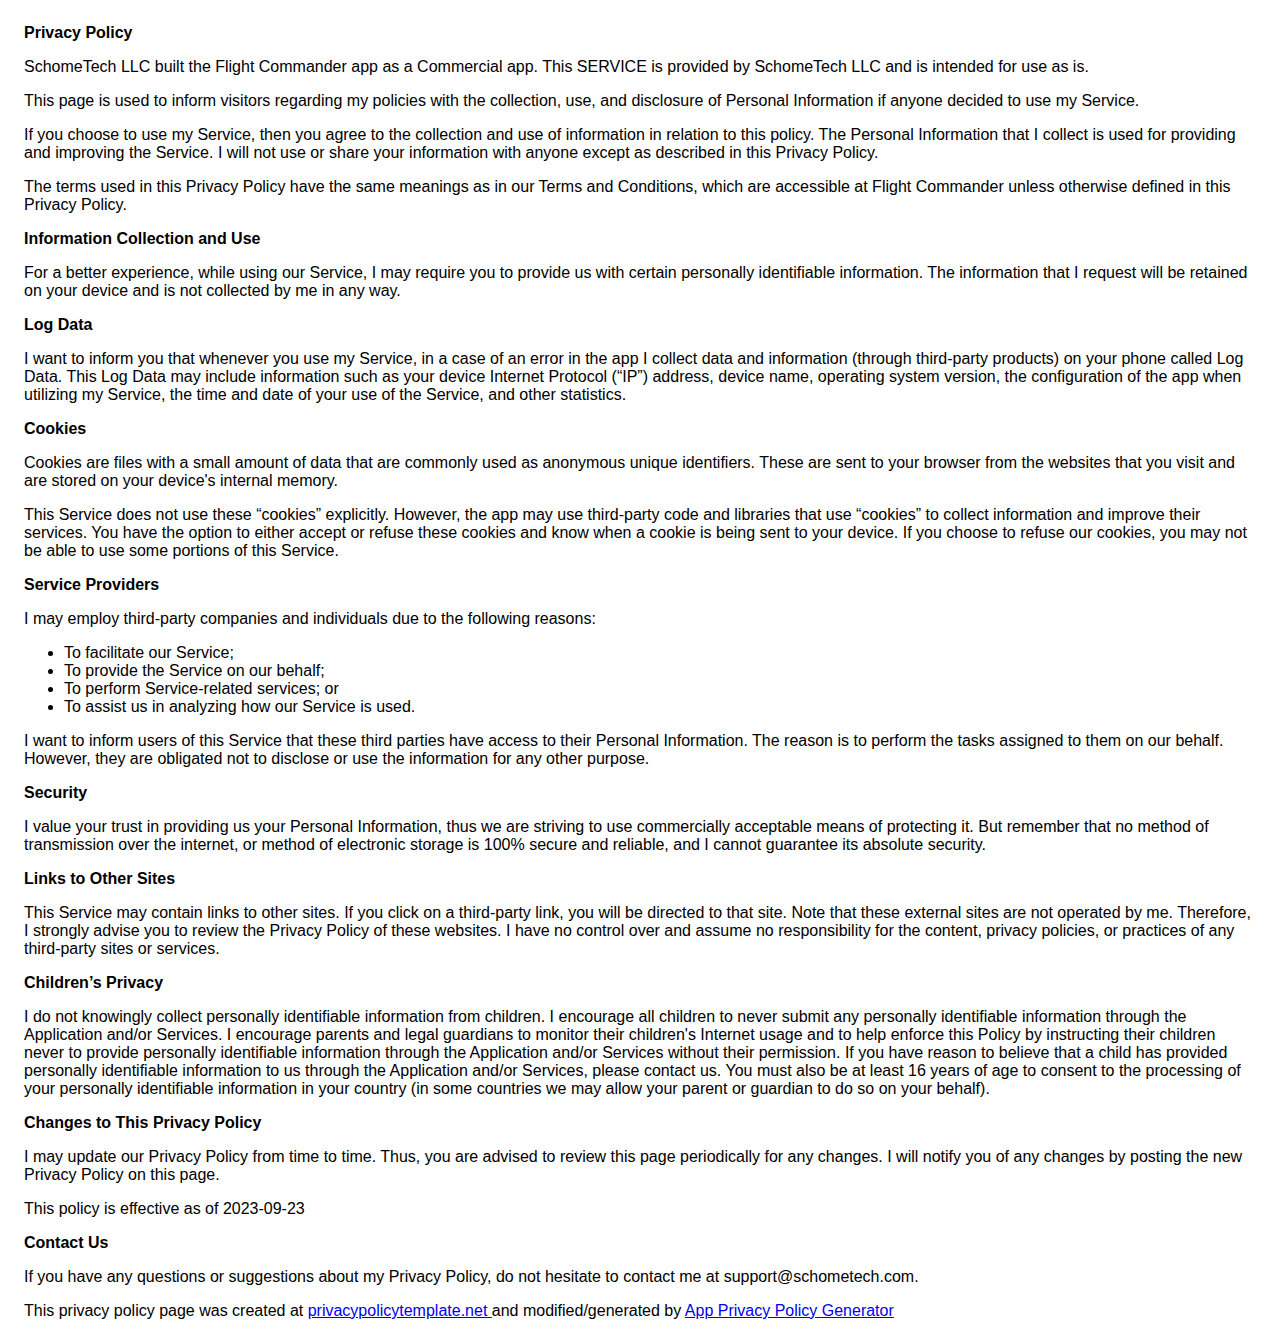
<file: apps/flightcommander/flightcommander-privacy-policy.html>
<html>
    <head>
      <meta charset='utf-8'>
      <meta name='viewport' content='width=device-width'>
      <title>Privacy Policy</title>
      <style> body { font-family: 'Helvetica Neue', Helvetica, Arial, sans-serif; padding:1em; } </style>
    </head>
    <body>
    <strong>Privacy Policy</strong> <p>
                  SchomeTech LLC built the Flight Commander app as
                  a Commercial app. This SERVICE is provided by
                  SchomeTech LLC  and is intended for use as
                  is.
                </p> <p>
                  This page is used to inform visitors regarding my
                  policies with the collection, use, and disclosure of Personal
                  Information if anyone decided to use my Service.
                </p> <p>
                  If you choose to use my Service, then you agree to
                  the collection and use of information in relation to this
                  policy. The Personal Information that I collect is
                  used for providing and improving the Service. I will not use or share your information with
                  anyone except as described in this Privacy Policy.
                </p> <p>
                  The terms used in this Privacy Policy have the same meanings
                  as in our Terms and Conditions, which are accessible at
                  Flight Commander unless otherwise defined in this Privacy Policy.
                </p> <p><strong>Information Collection and Use</strong></p> <p>
                  For a better experience, while using our Service, I
                  may require you to provide us with certain personally
                  identifiable information. The information that
                  I request will be retained on your device and is not collected by me in any way.
                </p> <!----> <p><strong>Log Data</strong></p> <p>
                  I want to inform you that whenever you
                  use my Service, in a case of an error in the app
                  I collect data and information (through third-party
                  products) on your phone called Log Data. This Log Data may
                  include information such as your device Internet Protocol
                  (“IP”) address, device name, operating system version, the
                  configuration of the app when utilizing my Service,
                  the time and date of your use of the Service, and other
                  statistics.
                </p> <p><strong>Cookies</strong></p> <p>
                  Cookies are files with a small amount of data that are
                  commonly used as anonymous unique identifiers. These are sent
                  to your browser from the websites that you visit and are
                  stored on your device's internal memory.
                </p> <p>
                  This Service does not use these “cookies” explicitly. However,
                  the app may use third-party code and libraries that use
                  “cookies” to collect information and improve their services.
                  You have the option to either accept or refuse these cookies
                  and know when a cookie is being sent to your device. If you
                  choose to refuse our cookies, you may not be able to use some
                  portions of this Service.
                </p> <p><strong>Service Providers</strong></p> <p>
                  I may employ third-party companies and
                  individuals due to the following reasons:
                </p> <ul><li>To facilitate our Service;</li> <li>To provide the Service on our behalf;</li> <li>To perform Service-related services; or</li> <li>To assist us in analyzing how our Service is used.</li></ul> <p>
                  I want to inform users of this Service
                  that these third parties have access to their Personal
                  Information. The reason is to perform the tasks assigned to
                  them on our behalf. However, they are obligated not to
                  disclose or use the information for any other purpose.
                </p> <p><strong>Security</strong></p> <p>
                  I value your trust in providing us your
                  Personal Information, thus we are striving to use commercially
                  acceptable means of protecting it. But remember that no method
                  of transmission over the internet, or method of electronic
                  storage is 100% secure and reliable, and I cannot
                  guarantee its absolute security.
                </p> <p><strong>Links to Other Sites</strong></p> <p>
                  This Service may contain links to other sites. If you click on
                  a third-party link, you will be directed to that site. Note
                  that these external sites are not operated by me.
                  Therefore, I strongly advise you to review the
                  Privacy Policy of these websites. I have
                  no control over and assume no responsibility for the content,
                  privacy policies, or practices of any third-party sites or
                  services.
                </p> <p><strong>Children’s Privacy</strong></p> <!----> <div><p>
                    I do not knowingly collect personally
                    identifiable information from children. I 
                    encourage all children to never submit any personally
                    identifiable information through 
                    the Application and/or Services.
                    I encourage parents and legal guardians to monitor 
                    their children's Internet usage and to help enforce this Policy by instructing 
                    their children never to provide personally identifiable information through the Application and/or Services without their permission. If you have reason to believe that a child 
                    has provided personally identifiable information to us through the Application and/or Services, 
                    please contact us. You must also be at least 16 years of age to consent to the processing 
                    of your personally identifiable information in your country (in some countries we may allow your parent 
                    or guardian to do so on your behalf).
                  </p></div> <p><strong>Changes to This Privacy Policy</strong></p> <p>
                  I may update our Privacy Policy from
                  time to time. Thus, you are advised to review this page
                  periodically for any changes. I will
                  notify you of any changes by posting the new Privacy Policy on
                  this page.
                </p> <p>This policy is effective as of 2023-09-23</p> <p><strong>Contact Us</strong></p> <p>
                  If you have any questions or suggestions about my
                  Privacy Policy, do not hesitate to contact me at support@schometech.com.
                </p> <p>This privacy policy page was created at <a href="https://privacypolicytemplate.net" target="_blank" rel="noopener noreferrer">privacypolicytemplate.net </a>and modified/generated by <a href="https://app-privacy-policy-generator.nisrulz.com/" target="_blank" rel="noopener noreferrer">App Privacy Policy Generator</a></p>
    </body>
    </html>
</file>
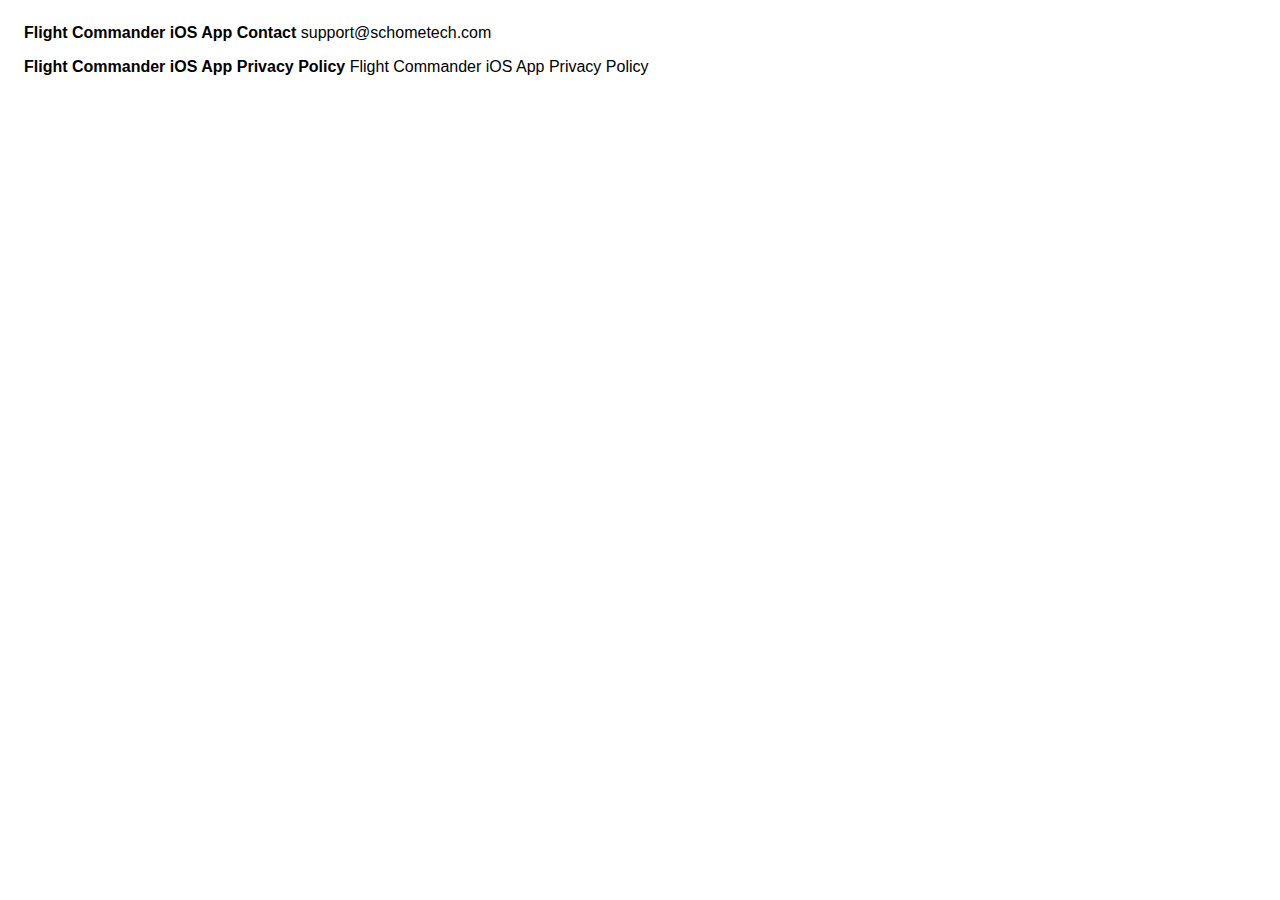
<file: apps/flightcommander/flightcommander.html>
<html>
    <head>
      <meta charset='utf-8'>
      <meta name='viewport' content='width=device-width'>
      <title>Privacy Policy</title>
      <style> body { font-family: 'Helvetica Neue', Helvetica, Arial, sans-serif; padding:1em; } </style>
    </head>
    <body>
    <p>
    <strong>Flight Commander iOS App Contact</strong> 
    <a href="mailto:support@schometech.com" target="_blank" style="color: inherit; text-decoration: none;">support@schometech.com</a>
    </p>
    <p>
    <strong>Flight Commander iOS App Privacy Policy</strong> 
    <a href="https://schome1.github.io/apps/flightcommander/flightcommander-privacy-policy.html" target="_blank" style="color: inherit; text-decoration: none;">Flight Commander iOS App Privacy Policy</a>
    </p>
    </body>
    </html>
</file>
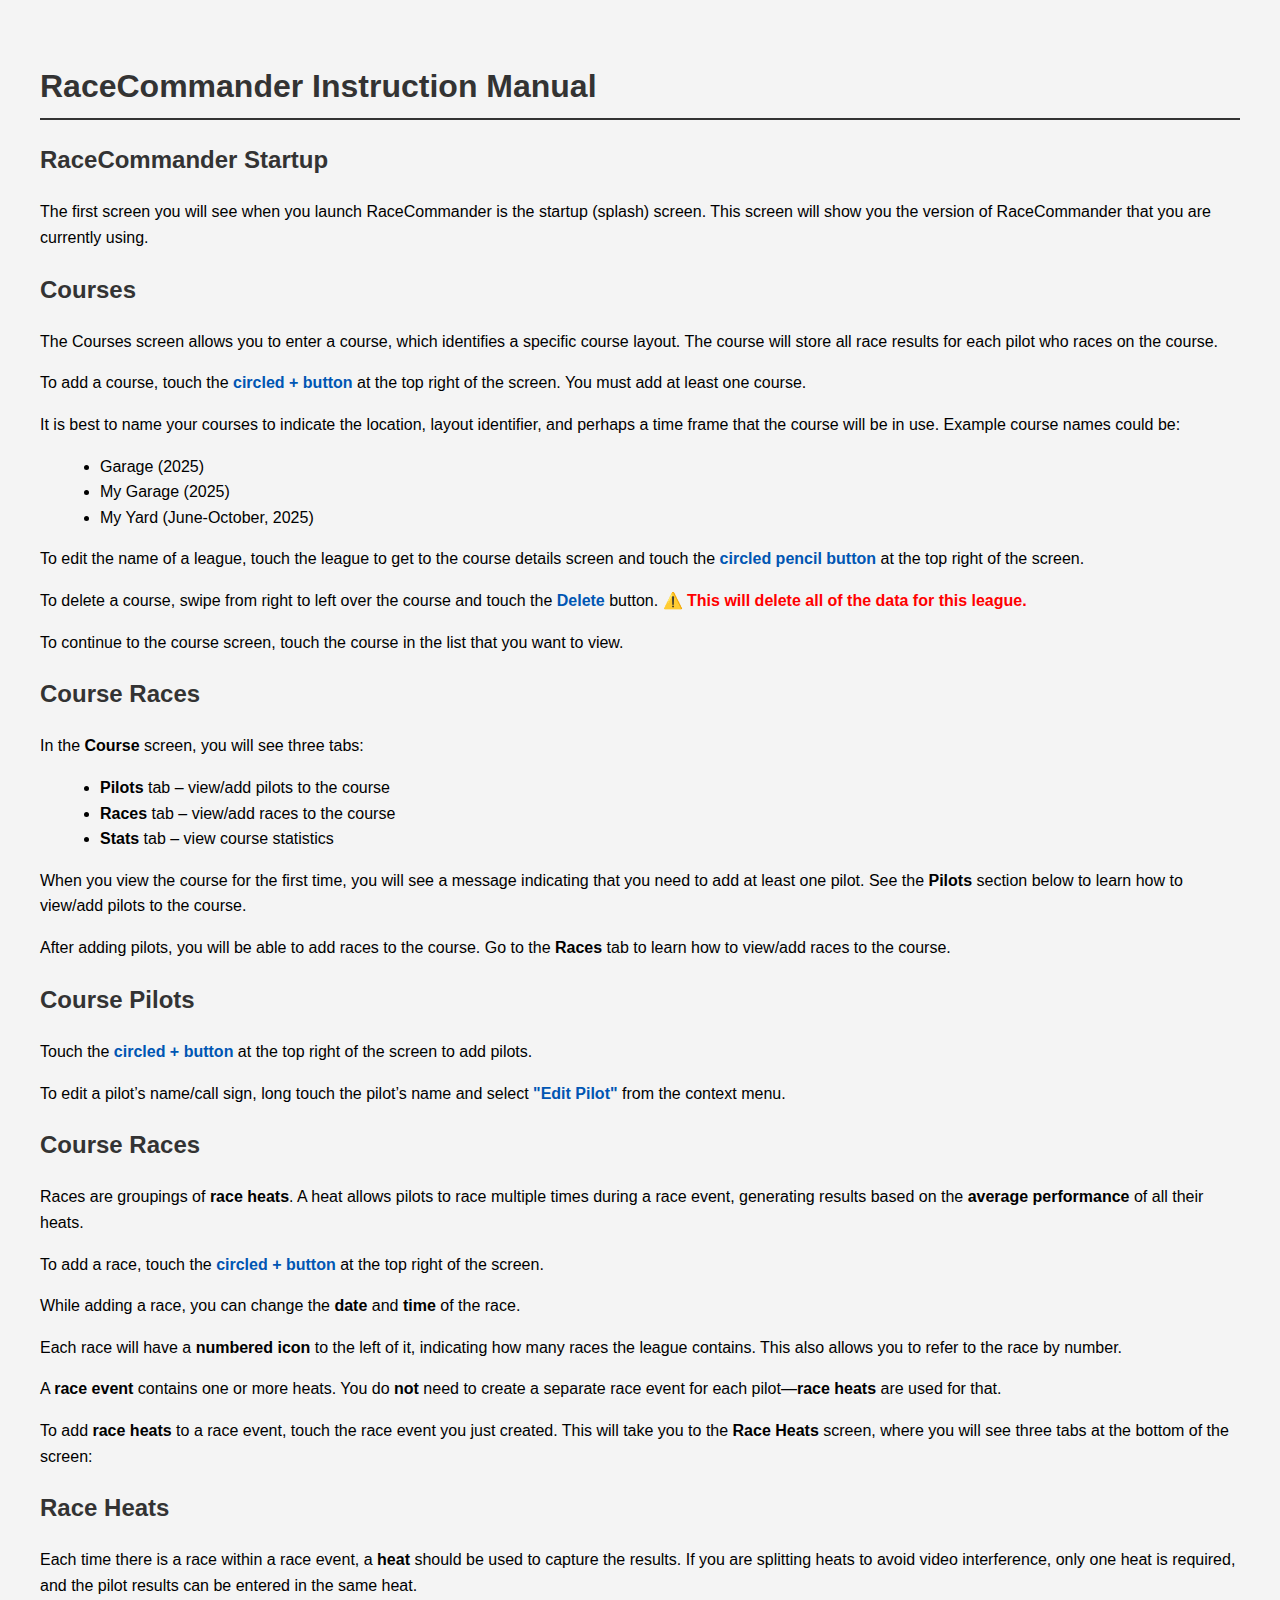
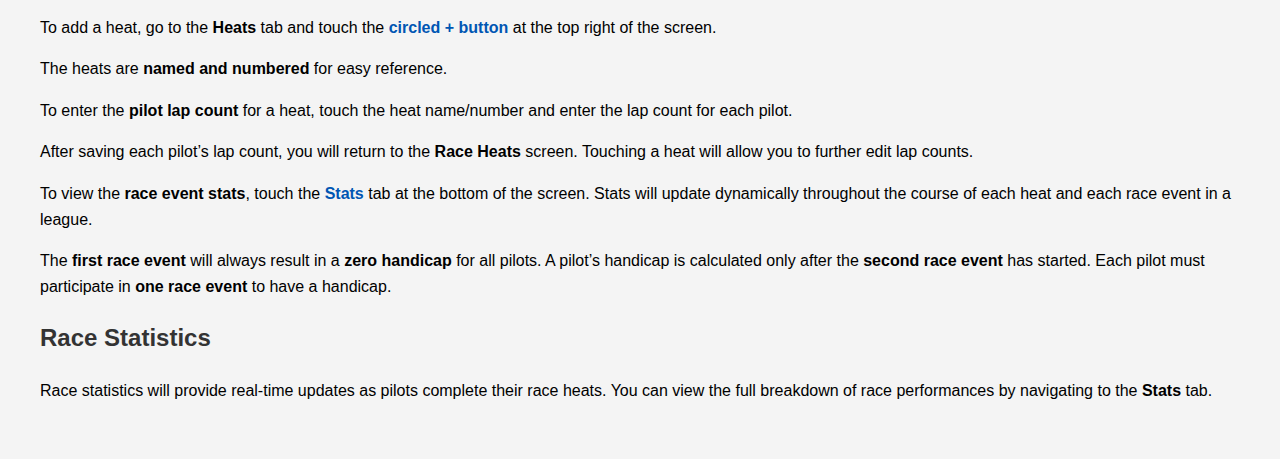
<file: apps/racecommander/race-commander-getting-started.html>
<!DOCTYPE html>
<html lang="en">
<head>
    <meta charset="UTF-8">
    <meta name="viewport" content="width=device-width, initial-scale=1.0">
    <title>RaceCommander Instruction Manual</title>
    <style>
        body {
            font-family: Arial, sans-serif;
            line-height: 1.6;
            margin: 20px;
            padding: 20px;
            background-color: #f4f4f4;
        }
        h1, h2 {
            color: #333;
        }
        h1 {
            border-bottom: 2px solid #333;
            padding-bottom: 5px;
        }
        h2 {
            margin-top: 20px;
        }
        ul {
            margin-left: 20px;
        }
        .important {
            color: red;
            font-weight: bold;
        }
        .button {
            font-weight: bold;
            color: #0056b3;
        }
    </style>
</head>
<body>

    <h1>RaceCommander Instruction Manual</h1>

    <h2>RaceCommander Startup</h2>
    <p>The first screen you will see when you launch RaceCommander is the startup (splash) screen.  
       This screen will show you the version of RaceCommander that you are currently using.</p>

    <h2>Courses</h2>
    <p>The Courses screen allows you to enter a course, which identifies a specific course layout.  
       The course will store all race results for each pilot who races on the course.</p>
    <p>To add a course, touch the <span class="button">circled + button</span> at the top right of the screen.  
       You must add at least one course.</p>
    
    <p>It is best to name your courses to indicate the location, layout identifier, and perhaps a time frame 
       that the course will be in use. Example course names could be:</p>
    <ul>
        <li>Garage (2025)</li>
        <li>My Garage (2025)</li>
        <li>My Yard (June-October, 2025)</li>
    </ul>

    <p>To edit the name of a league, touch the league to get to the course details screen and touch 
       the <span class="button">circled pencil button</span> at the top right of the screen.</p>

    <p>To delete a course, swipe from right to left over the course and touch the 
       <span class="button">Delete</span> button.  
       <span class="important">⚠️ This will delete all of the data for this league.</span></p>

    <p>To continue to the course screen, touch the course in the list that you want to view.</p>

    <h2>Course Races</h2>
    <p>In the <strong>Course</strong> screen, you will see three tabs:</p>
    <ul>
        <li><strong>Pilots</strong> tab – view/add pilots to the course</li>
        <li><strong>Races</strong> tab – view/add races to the course</li>
        <li><strong>Stats</strong> tab – view course statistics</li>
    </ul>

    <p>When you view the course for the first time, you will see a message indicating that you need to add at least one pilot.  
       See the <strong>Pilots</strong> section below to learn how to view/add pilots to the course.</p>

    <p>After adding pilots, you will be able to add races to the course. Go to the <strong>Races</strong> tab to learn how to view/add races to the course.</p>

    <h2>Course Pilots</h2>
    <p>Touch the <span class="button">circled + button</span> at the top right of the screen to add pilots.</p>

    <p>To edit a pilot’s name/call sign, long touch the pilot’s name and select 
       <span class="button">"Edit Pilot"</span> from the context menu.</p>

    <h2>Course Races</h2>
    <p>Races are groupings of <strong>race heats</strong>.  
       A heat allows pilots to race multiple times during a race event, generating results based on the 
       <strong>average performance</strong> of all their heats.</p>

    <p>To add a race, touch the <span class="button">circled + button</span> at the top right of the screen.</p>

    <p>While adding a race, you can change the <strong>date</strong> and <strong>time</strong> of the race.</p>

    <p>Each race will have a <strong>numbered icon</strong> to the left of it, indicating how many races the league contains.  
       This also allows you to refer to the race by number.</p>

    <p>A <strong>race event</strong> contains one or more heats.  
       You do <strong>not</strong> need to create a separate race event for each pilot—<strong>race heats</strong> are used for that.</p>

    <p>To add <strong>race heats</strong> to a race event, touch the race event you just created.  
       This will take you to the <strong>Race Heats</strong> screen, where you will see three tabs at the bottom of the screen:</p>

    <h2>Race Heats</h2>
    <p>Each time there is a race within a race event, a <strong>heat</strong> should be used to capture the results.  
       If you are splitting heats to avoid video interference, only one heat is required,  
       and the pilot results can be entered in the same heat.</p>

    <p>To add a heat, go to the <strong>Heats</strong> tab and touch the <span class="button">circled + button</span> at the top right of the screen.</p>

    <p>The heats are <strong>named and numbered</strong> for easy reference.</p>

    <p>To enter the <strong>pilot lap count</strong> for a heat, touch the heat name/number and enter the lap count for each pilot.</p>

    <p>After saving each pilot’s lap count, you will return to the <strong>Race Heats</strong> screen.  
       Touching a heat will allow you to further edit lap counts.</p>

    <p>To view the <strong>race event stats</strong>, touch the <span class="button">Stats</span> tab at the bottom of the screen.  
       Stats will update dynamically throughout the course of each heat and each race event in a league.</p>

    <p>The <strong>first race event</strong> will always result in a <strong>zero handicap</strong> for all pilots.  
       A pilot’s handicap is calculated only after the <strong>second race event</strong> has started.  
       Each pilot must participate in <strong>one race event</strong> to have a handicap.</p>

    <h2>Race Statistics</h2>
    <p>Race statistics will provide real-time updates as pilots complete their race heats.  
       You can view the full breakdown of race performances by navigating to the <strong>Stats</strong> tab.</p>

</body>
</html>
</file>
<file: fpv-schome1-com-default.css>
body {
  background-color: #666; /* White background */
  color: #fff; /* Dark text color */
  font-family: Arial, sans-serif;
}

.toolbar {
  display: flex;
  justify-content: space-between;
  align-items: center;
  background-color: #333; /* Dark background for the toolbar */
  padding: 10px;
}

.logo img {
  height: 30px;
  width: auto;
}

.w3-bar-item {
  color: #fff; /* White text color for toolbar buttons */
}

.w3-button {
  background-color: #333; /* Dark accent color for buttons */
}

.w3-button:hover {
  background-color: #45a049; /* Darker green on hover */
}

.banner-container {
  display: flex;
  justify-content: center;
  align-items: center;
  overflow: hidden;
  position: relative;
  width: 100%; /* Full width */
  margin: 0;   /* Remove default margin */
  padding: 0;  /* Remove default padding */
  box-sizing: border-box; /* Include padding in the total width */
  background-color: #003;
}

.banner-image {
  width: 1230px;
  object-fit:cover;
  object-position: center middle; /* Adjust this line to change the position */
  margin: 2px;
}

.section {
  margin-bottom: 20px;
  cursor: pointer;
  display: flex; /* Use flexbox */
  align-items: center; /* Vertically center items */
}

.section-even {
    background-color: #999;
    color: #003;
}

.section-odd {
  background-color: #ccc;
  color: #003;
}

.section img {
    margin-left: auto; /* Align the image to the right */
    height: 256px;
}

.section .content {
    flex: 1; /* Allow content to grow and take up remaining space */
}

.footer {
  display: flex;
  justify-content: space-between;
  align-items: center;
  background-color: #333; /* Dark background for the toolbar */
  padding: 10px;
}
</file>
